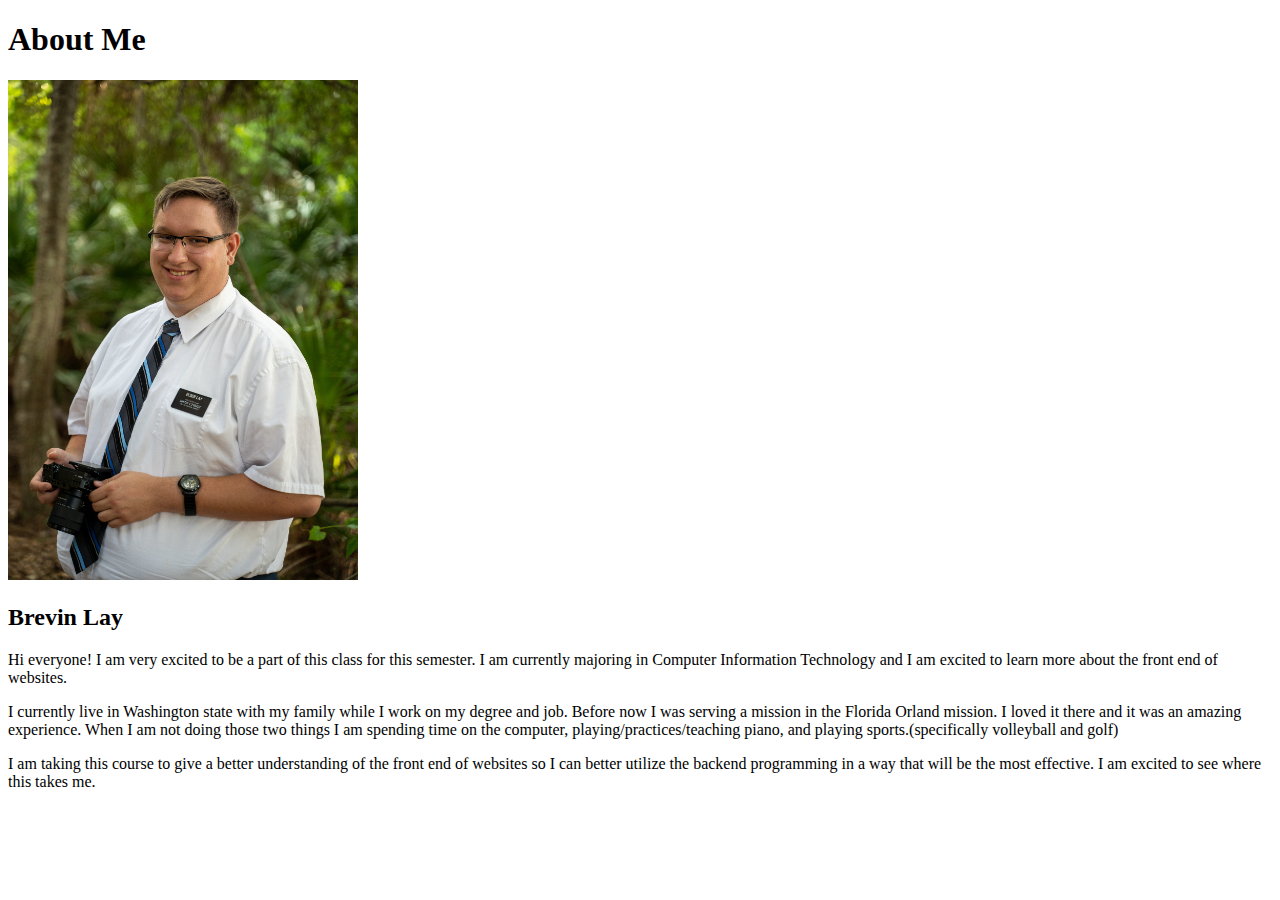
<file: aboutme/index.html>
<!DOCTYPE html>
<html lang="en">
<head>
    <meta charset="UTF-8">
    <meta http-equiv="X-UA-Compatible" content="IE=edge">
    <meta name="viewport" content="width=device-width, initial-scale=1.0">
    <title>All About Me</title>
</head>
<body>
    <h1>About Me</h1>
    <img alt="Image of me" src="images/brevin_lay.jpg"
        width="350
    "
        height="500"/>
    <h2>Brevin Lay</h2>
    <p>Hi everyone! I am very excited to be a part of this class for this semester. I am currently 
    majoring in Computer Information Technology and I am excited to learn more about the front end of websites.</p>
    <p>I currently live in Washington state with my family while I work on my degree and job.
    Before now I was serving a mission in the Florida Orland mission. I loved it there and it was an amazing 
    experience. When I am not doing those two things I am spending time on the computer, playing/practices/teaching 
    piano, and playing sports.(specifically volleyball and golf)</p>
    <p>I am taking this course to give a better understanding of the front end of websites so I can better utilize 
    the backend programming in a way that will be the most effective. I am excited to see where this takes me.</p>
</body>
</html>
</file>
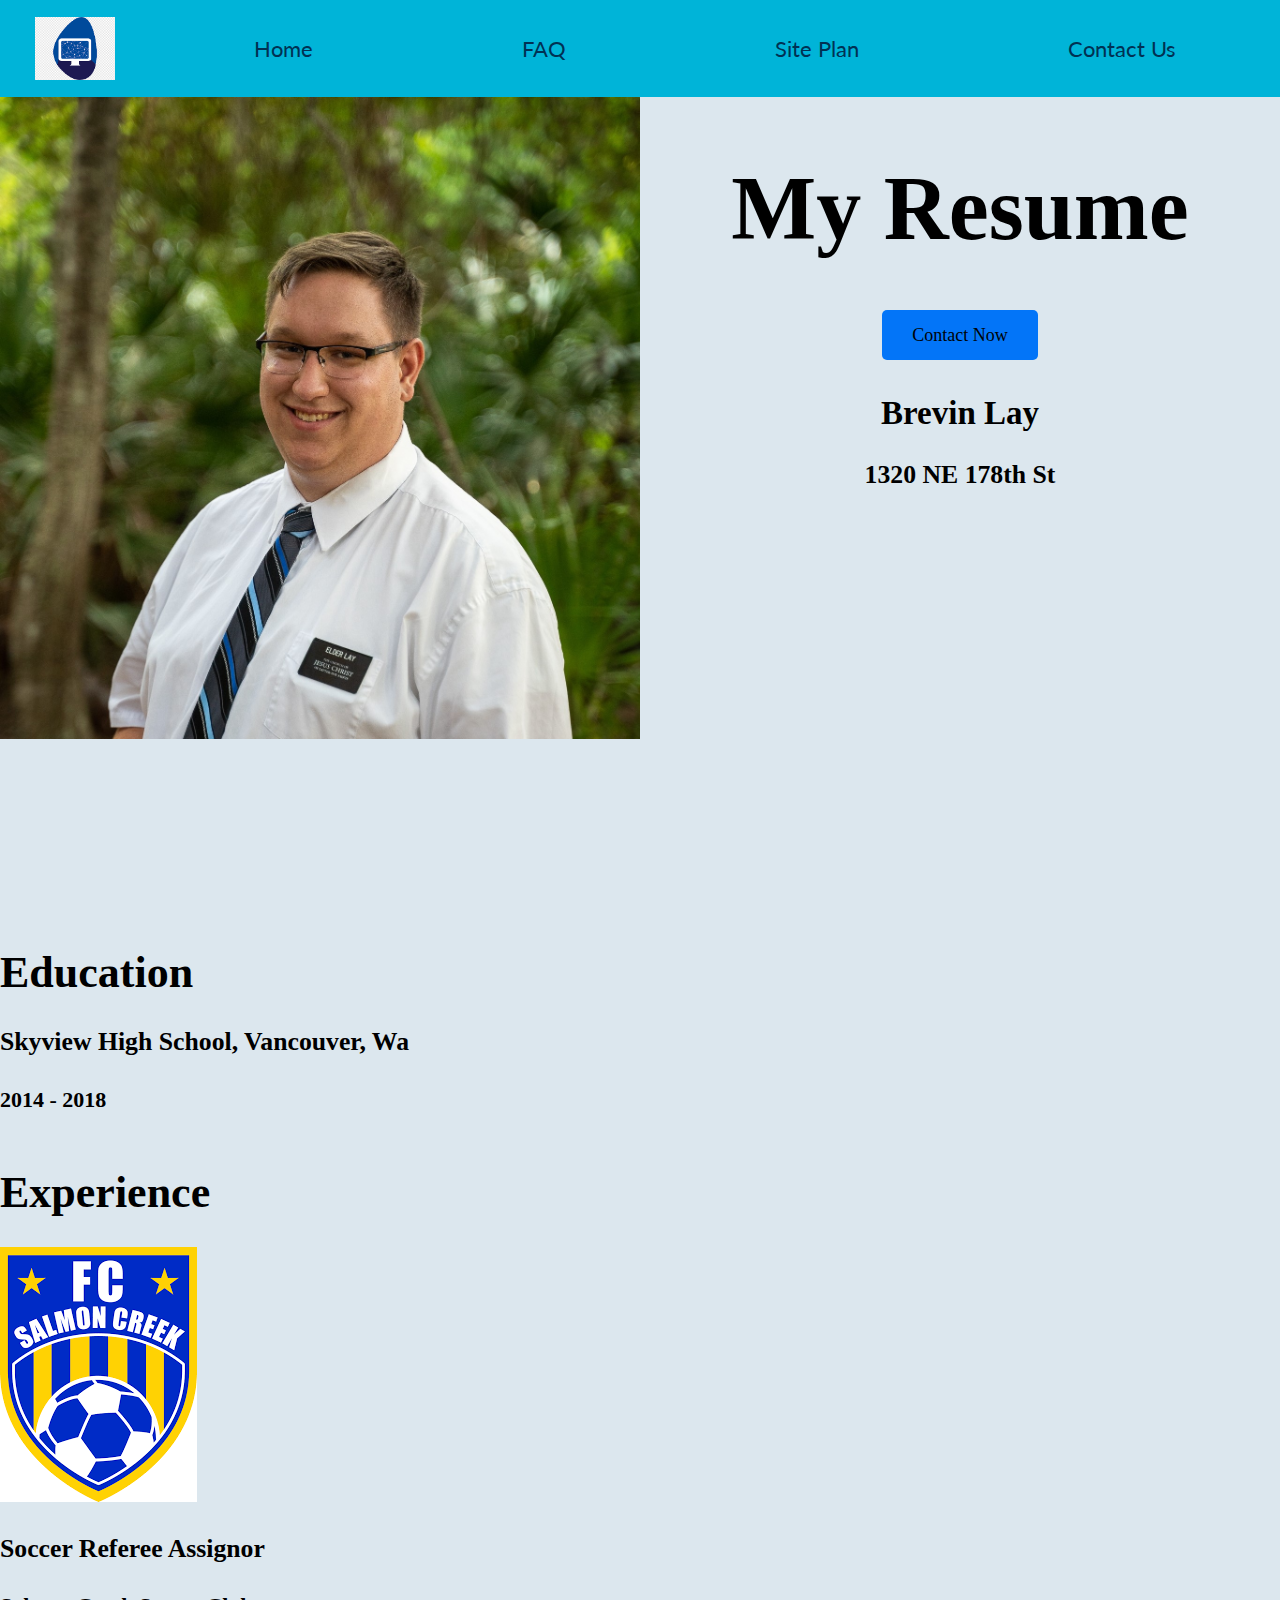
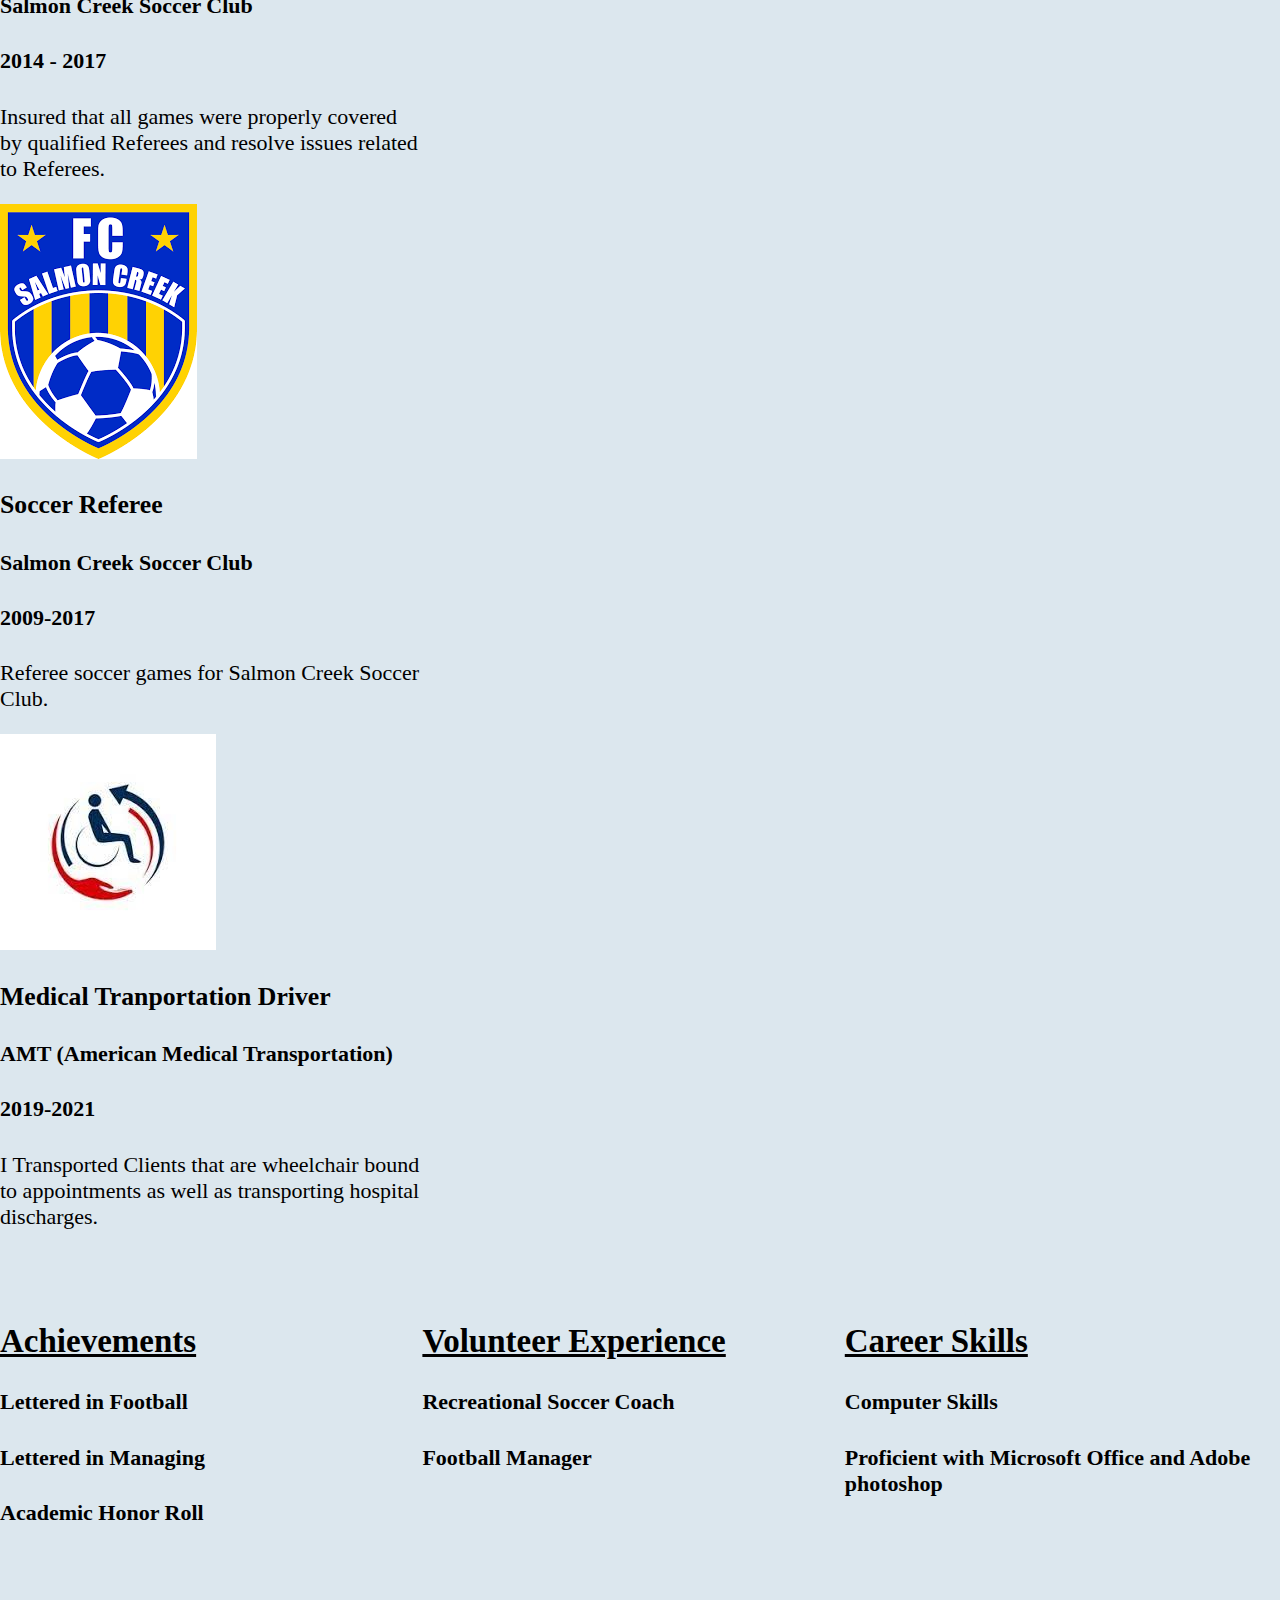
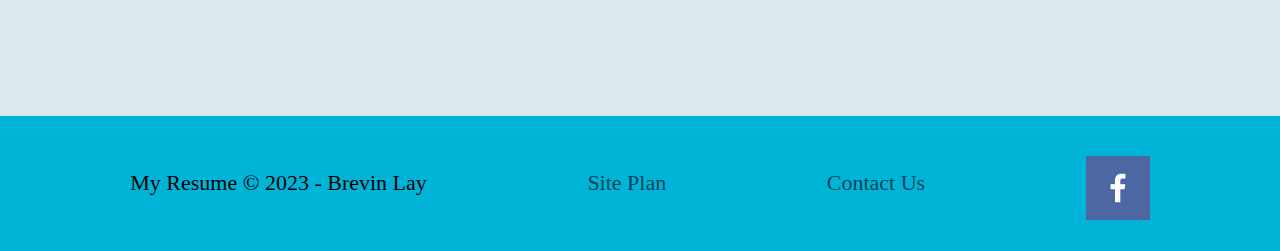
<file: resume/index.html>
<!DOCTYPE html>
<html lang="en">
<head>
    <meta charset="UTF-8">
    <meta http-equiv="X-UA-Compatible" content="IE=edge">
    <meta name="viewport" content="width=device-width, initial-scale=1.0">
    <title>Resume</title>
    <link rel="stylesheet" href="styles/style.css">
</head>
<body>
    <div id="content">
        <header>
            <a id="logo_link" href="index.html">   
                <img class="logo" src="images/logo.png" alt="logo">
            </a> 
            <nav>
                <a href="index.html" target="_blank">Home</a>
                <a href="faq.html" target="_blank">FAQ</a>
                <a href="site-plan.html" target="_blank">Site Plan</a>
                <a href="contact.html" target="_blank">Contact Us</a>
            </nav>   
        </header>
        <div id="hero">
            <div id="hero-box">
                <img id="hero-img" src="images/brevin-lay1.jpg" alt="People enjoying rafting">
            </div>
            <section id="hero-msg">
                <h1 class="home-title">My Resume</h1>
                <div class="button-box">
                    <a class="book" href="contact.html">Contact Now</a>
                </div>
            </section>
            <section class="info">
                <h2 class="name">Brevin Lay</h2>
                <h3 class="address">1320 NE 178th St</h3>
            </section>
        </div>
        <main class="home-grid">
            <section class="education">
                <h1 class="section">Education</h1>
                <h3 class="name">Skyview High School, Vancouver, Wa</h3>
                <h4>2014 - 2018</h4>
            </section>
            <div class="experience">
                <h1 class="section2">Experience</h1>
             <div class="job-logo1"> <img src="images/salmon_creek_soccer.png" alt="Salmon Creek Soccer Club"></div>    
                <section class="job1">
                    <h3>Soccer Referee Assignor</h3>
                    <h4>Salmon Creek Soccer Club</h4>
                    <h4>2014 - 2017</h4>
                    <p>Insured that all games were properly covered by  
                        qualified Referees and resolve issues related to Referees.</p> 
                </section>
            <div class="job-logo2"><img src="images/salmon_creek_soccer.png" alt="Salmon Creek Soccer Club"></div>
                <section id="job2">
                    <h3>Soccer Referee</h3>
                    <h4>Salmon Creek Soccer Club</h4>
                    <h4>2009-2017</h4>
                    <p>Referee soccer games for Salmon Creek Soccer Club.</p> 
                </section>
                <section id="job3">
                    <img class="job-logo" src="images/american-medical.jpg" alt="American Medical">
                    <h3>Medical Tranportation Driver</h3>
                    <h4>AMT (American Medical Transportation)</h4>
                    <h4>2019-2021</h4>
                    <p>I Transported Clients that are wheelchair bound to appointments 
                        as well as transporting hospital discharges.</p> 
                </section>
            </div>
            <div class="achievements">
                <h2>Achievements</h2>
                <h4>Lettered in Football</h4>
                <h4>Lettered in Managing</h4>
                <h4>Academic Honor Roll </h4>
            </div>
            <div class="volunteer">
                <h2>Volunteer Experience</h2>
                <h4>Recreational Soccer Coach</h4>
                <h4>Football Manager</h4>
            </div>
            <div class="career-skills">
                <h2>Career Skills</h2>
                <h4>Computer Skills</h4>
                <h4>Proficient with Microsoft Office and Adobe photoshop</h4>
            </div>
        </main>
        <footer>
            <p>My Resume &copy; 2023 - Brevin Lay</p>
            <p><a href="site-plan.html">Site Plan</a></p>
            <p><a href="contact.html">Contact Us</a></p>
            <div class="social">
                <a href="https://facebook.com">
                    <img src="images/facebook.png" alt="fb icon">
                </a>
            </div>
        </footer>
    </div>
</body>
</html>
</file>
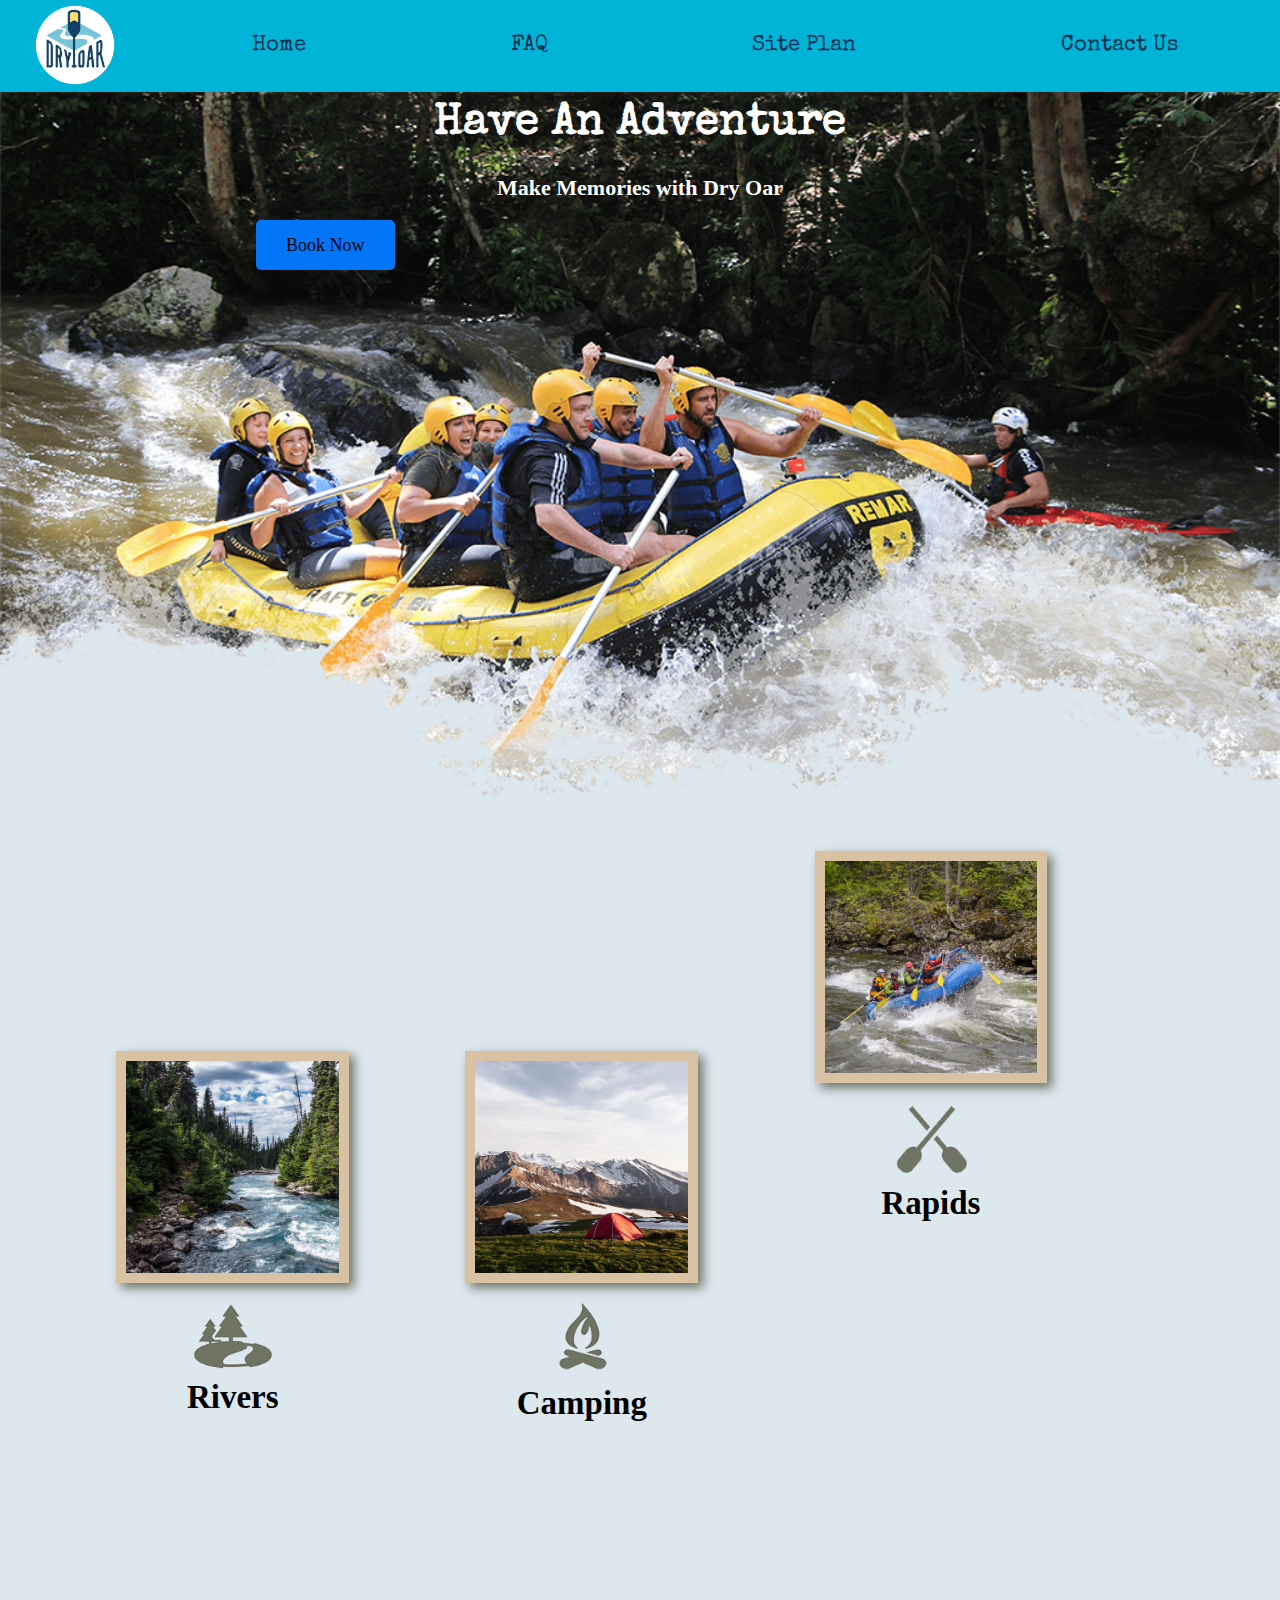
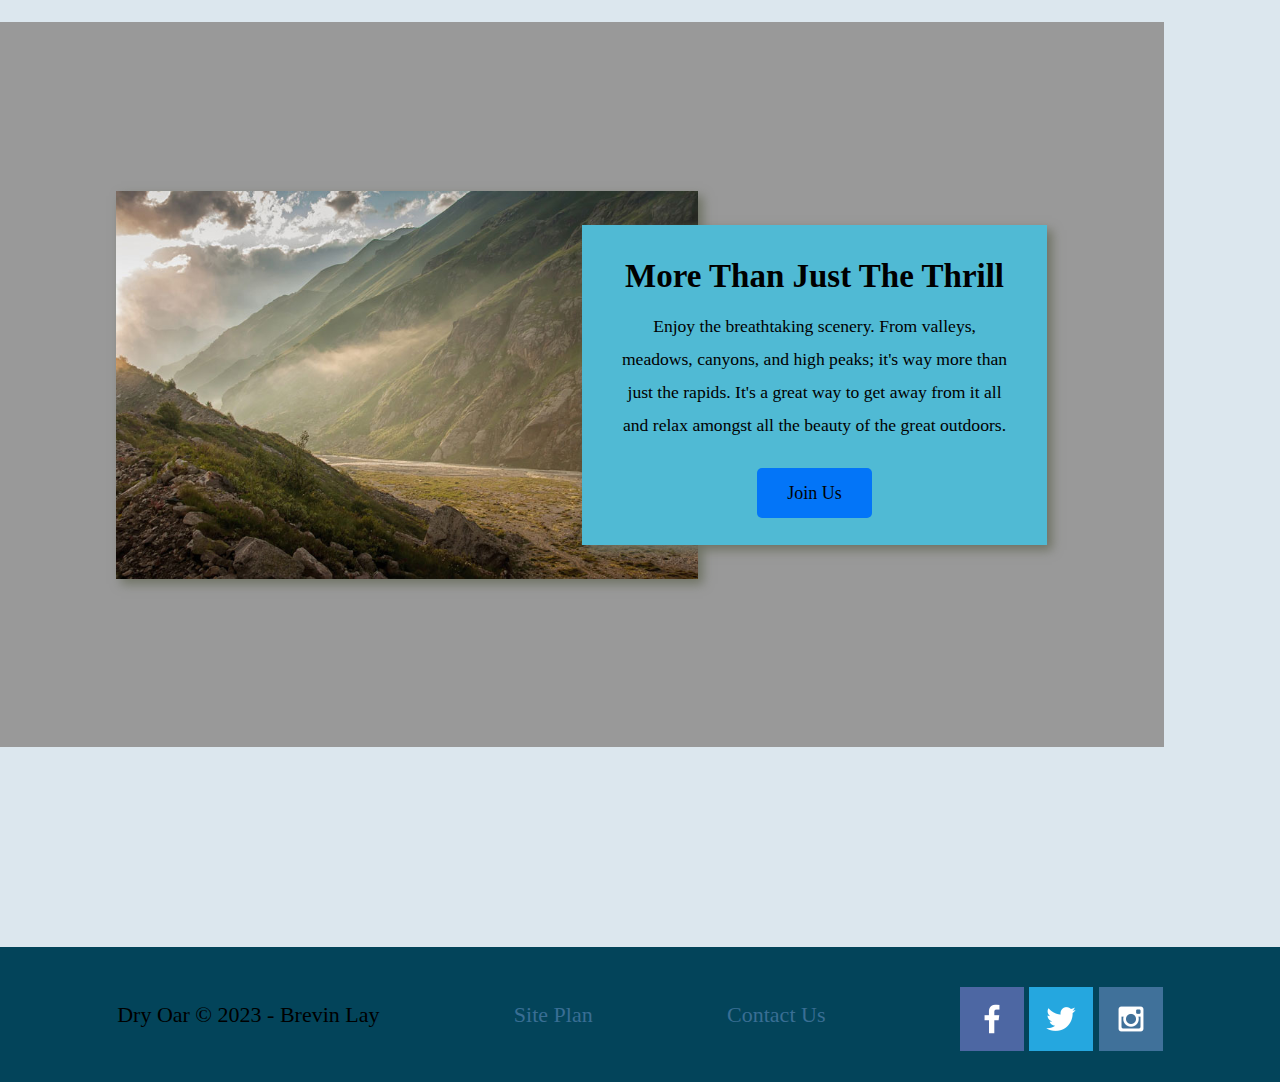
<file: wwr/index.html>
<!DOCTYPE html>
<html lang="en">
<head>
    <meta charset="UTF-8">
    <meta http-equiv="X-UA-Compatible" content="IE=edge">
    <meta name="viewport" content="width=device-width, initial-scale=1.0">
    <title>Whitewater Rafting Vacations | Dry Oar Boating | Home</title>
    <link rel="stylesheet" href="styles/style.css">
</head>
<body>
    <div id="content">
        <header>
            <a id="logo_link" href="index.html">   
                <img class="logo" src="images/logo.png" alt="Dry Oar Logo">
            </a> 
            <nav>
                <a href="index.html" target="_blank">Home</a>
                <a href="factx.html" target="_blank">FAQ</a>
                <a href="site-plan-rafting.html" target="_blank">Site Plan</a>
                <a href="contactus.html" target="_blank">Contact Us</a>
            </nav>   
        </header>
        <div id="hero">
            <div id="hero-box">
                <img id="hero-img" src="images/hero.png" alt="People enjoying rafting">
            </div>
            <section id="hero-msg">
                <h1 class="home-title">Have An Adventure</h1>
                <h4>Make Memories with Dry Oar </h4>
                <div class="'button-box">
                    <a class="book" href="contactus.html">Book Now</a>
                </div>
            </section>
        </div>
        <main class="home-grid">
            <section class="rivers-card">
                <img class="card-img" src="images/rivers.jpg" alt="river in forest">
                <img class="icon" src="images/river_icon.png" alt="river icon">
                <h2>Rivers</h2>
            </section>
            <section class="camping-card">
                <img class="card-img" src="images/camping.jpg" alt="tent in mountains">
                <img class="icon" src="images/fire_icon.png" alt="fire icon">
                <h2>Camping</h2>
            </section>
            <section class="rapids-card">
                <img class="card-img" src="images/rapids.jpg" alt="rafting boat">
                <img class="icon" src="images/oars.png" alt="oars icon">
                <h2>Rapids</h2>
            </section>
            <div id="background"></div> 
            <img class="mountains" src="images/mountains.jpg" alt="Misty mountains">   
            <section class="msg">
                <h2>More Than Just The Thrill</h2>
                <p>Enjoy the breathtaking scenery. From valleys, meadows, canyons, and high peaks; it's way more than just the rapids. It's a great way to get away from it all and relax amongst all the beauty of the great outdoors. </p>
                <a class='join' href="rivers.html">Join Us</a>
            </section>
        </main>
        <footer>
            <p>Dry Oar &copy; 2023 - Brevin Lay</p>
            <p><a href="site-plan-rafting.html">Site Plan</a></p>
            <p><a href="contactus.html">Contact Us</a></p>
            <div class="social">
                <a href="https://facebook.com">
                    <img src="images/facebook.png" alt="fb icon">
                </a>
                <a href="https://twitter.com">
                    <img src="images/twitter.png" alt="twitter icon">
                </a>
                <a href="https://instagram.com">
                    <img src="images/instagram.png" alt="instagram icon">
                </a>
            </div>
        </footer>
    </div>
</body>
</html>
</file>
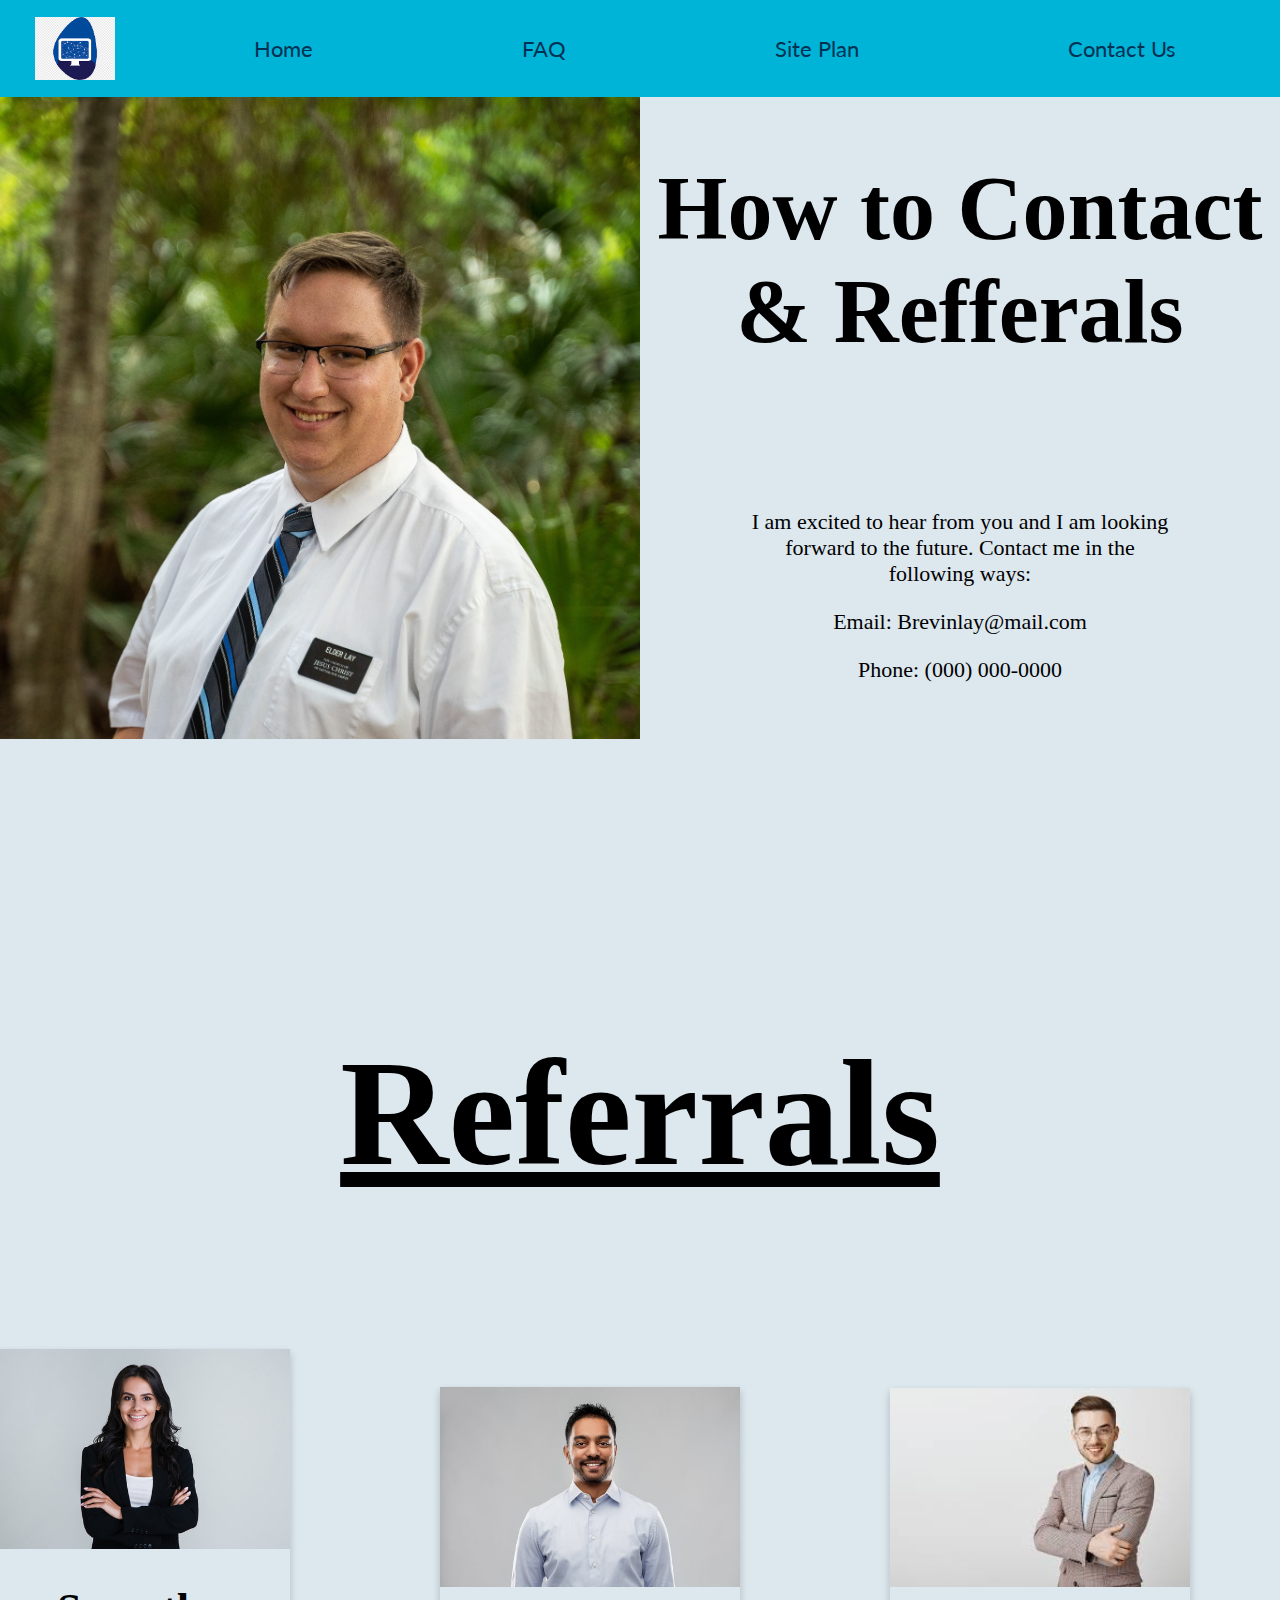
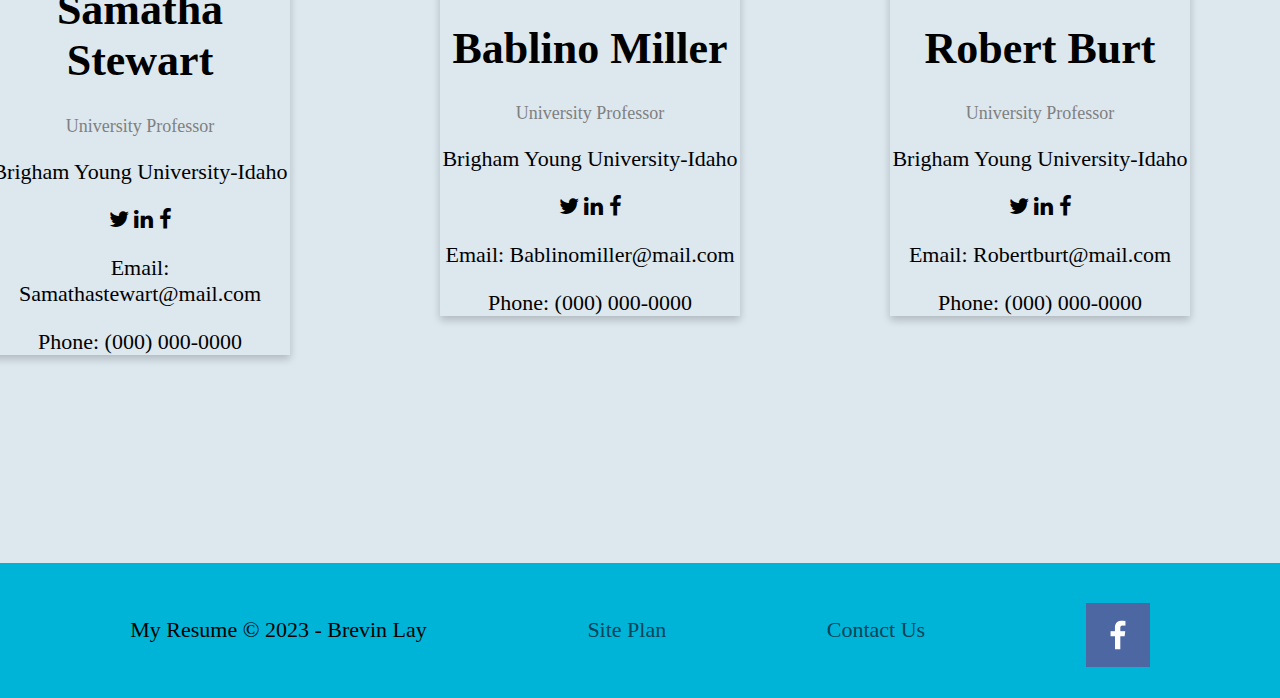
<file: resume/contact.html>
<!DOCTYPE html>
<html lang="en">
<head>
    <meta charset="UTF-8">
    <meta http-equiv="X-UA-Compatible" content="IE=edge">
    <meta name="viewport" content="width=device-width, initial-scale=1.0">
    <title>Resume-contactus</title>
    <link rel="stylesheet" href="styles/style.css">
    <link rel="stylesheet" href="https://cdnjs.cloudflare.com/ajax/libs/font-awesome/4.7.0/css/font-awesome.min.css">
</head>
<body>
    <div id="content">
        <header>
            <a id="logo_link" href="index.html">   
                <img class="logo" src="images/logo.png" alt="logo">
            </a> 
            <nav>
                <a href="index.html" target="_blank">Home</a>
                <a href="faq.html" target="_blank">FAQ</a>
                <a href="site-plan.html" target="_blank">Site Plan</a>
                <a href="contact.html" target="_blank">Contact Us</a>
            </nav>   
        </header>
        <div id="hero">
            <div id="hero-box">
                <img id="hero-img" src="images/brevin-lay1.jpg" alt="Brevin Lay">
            </div>
            <section id="hero-msg">
                <h1 class="home-title">How to Contact & Refferals</h1>
            </section>
            <section class="msg">
                <p>
                    I am excited to hear from you and I am looking forward to the future.
                    Contact me in the following ways:
                </p>
                <p>Email: Brevinlay@mail.com</p>
                <p>Phone: (000) 000-0000</p>
              
            </section>
        </div>
        <main class="contact-grid">
             
            <section class="referral-title">
                <h2>Referrals</h2>
            </section>
         
            <div class="referral1">
                <div class="card">
                    <img src="images/referral1.jpg" alt="John" style="width:100%">
                    <h1>Samatha Stewart</h1>
                    <p class="title">University Professor</p>
                    <p>Brigham Young University-Idaho</p>
                    <a href="https://twitter.com/i/flow/login?redirect_after_login=%2F"><i class="fa fa-twitter"></i></a>
                    <a href="https://www.linkedin.com/"><i class="fa fa-linkedin"></i></a>
                    <a href="https://www.facebook.com/"><i class="fa fa-facebook"></i></a>
                    <p>Email: Samathastewart@mail.com</p>
                    <p>Phone: (000) 000-0000</p>
                </div>
            </div>
            <div class="referral2">
                <div class="card">
                    <img src="images/referral2.jpg" alt="John" style="width:100%">
                    <h1>Bablino Miller</h1>
                    <p class="title">University Professor</p>
                    <p>Brigham Young University-Idaho</p>
                    <a href="https://twitter.com/i/flow/login?redirect_after_login=%2F"><i class="fa fa-twitter"></i></a>
                    <a href="https://www.linkedin.com/"><i class="fa fa-linkedin"></i></a>
                    <a href="https://www.facebook.com/"><i class="fa fa-facebook"></i></a>
                    <p>Email: Bablinomiller@mail.com</p>
                    <p>Phone: (000) 000-0000</p>
                </div>
            </div>
            <div class="referral3">
                <div class="card">
                    <img src="images/referral3.jpg" alt="John" style="width:100%">
                    <h1>Robert Burt</h1>
                    <p class="title">University Professor</p>
                    <p>Brigham Young University-Idaho</p>
                    <a href="https://twitter.com/i/flow/login?redirect_after_login=%2F"><i class="fa fa-twitter"></i></a>
                    <a href="https://www.linkedin.com/"><i class="fa fa-linkedin"></i></a>
                    <a href="https://www.facebook.com/"><i class="fa fa-facebook"></i></a>
                    <p>Email: Robertburt@mail.com</p>
                    <p>Phone: (000) 000-0000</p>
                </div>
            </div>
        </main>
        <footer>
            <p>My Resume &copy; 2023 - Brevin Lay</p>
            <p><a href="site-plan.html">Site Plan</a></p>
            <p><a href="contact.html">Contact Us</a></p>
            <div class="social">
                <a href="https://facebook.com">
                    <img src="images/facebook.png" alt="fb icon">
                </a>
            </div>
        </footer>
    </div>
</body>
</html>
</file>
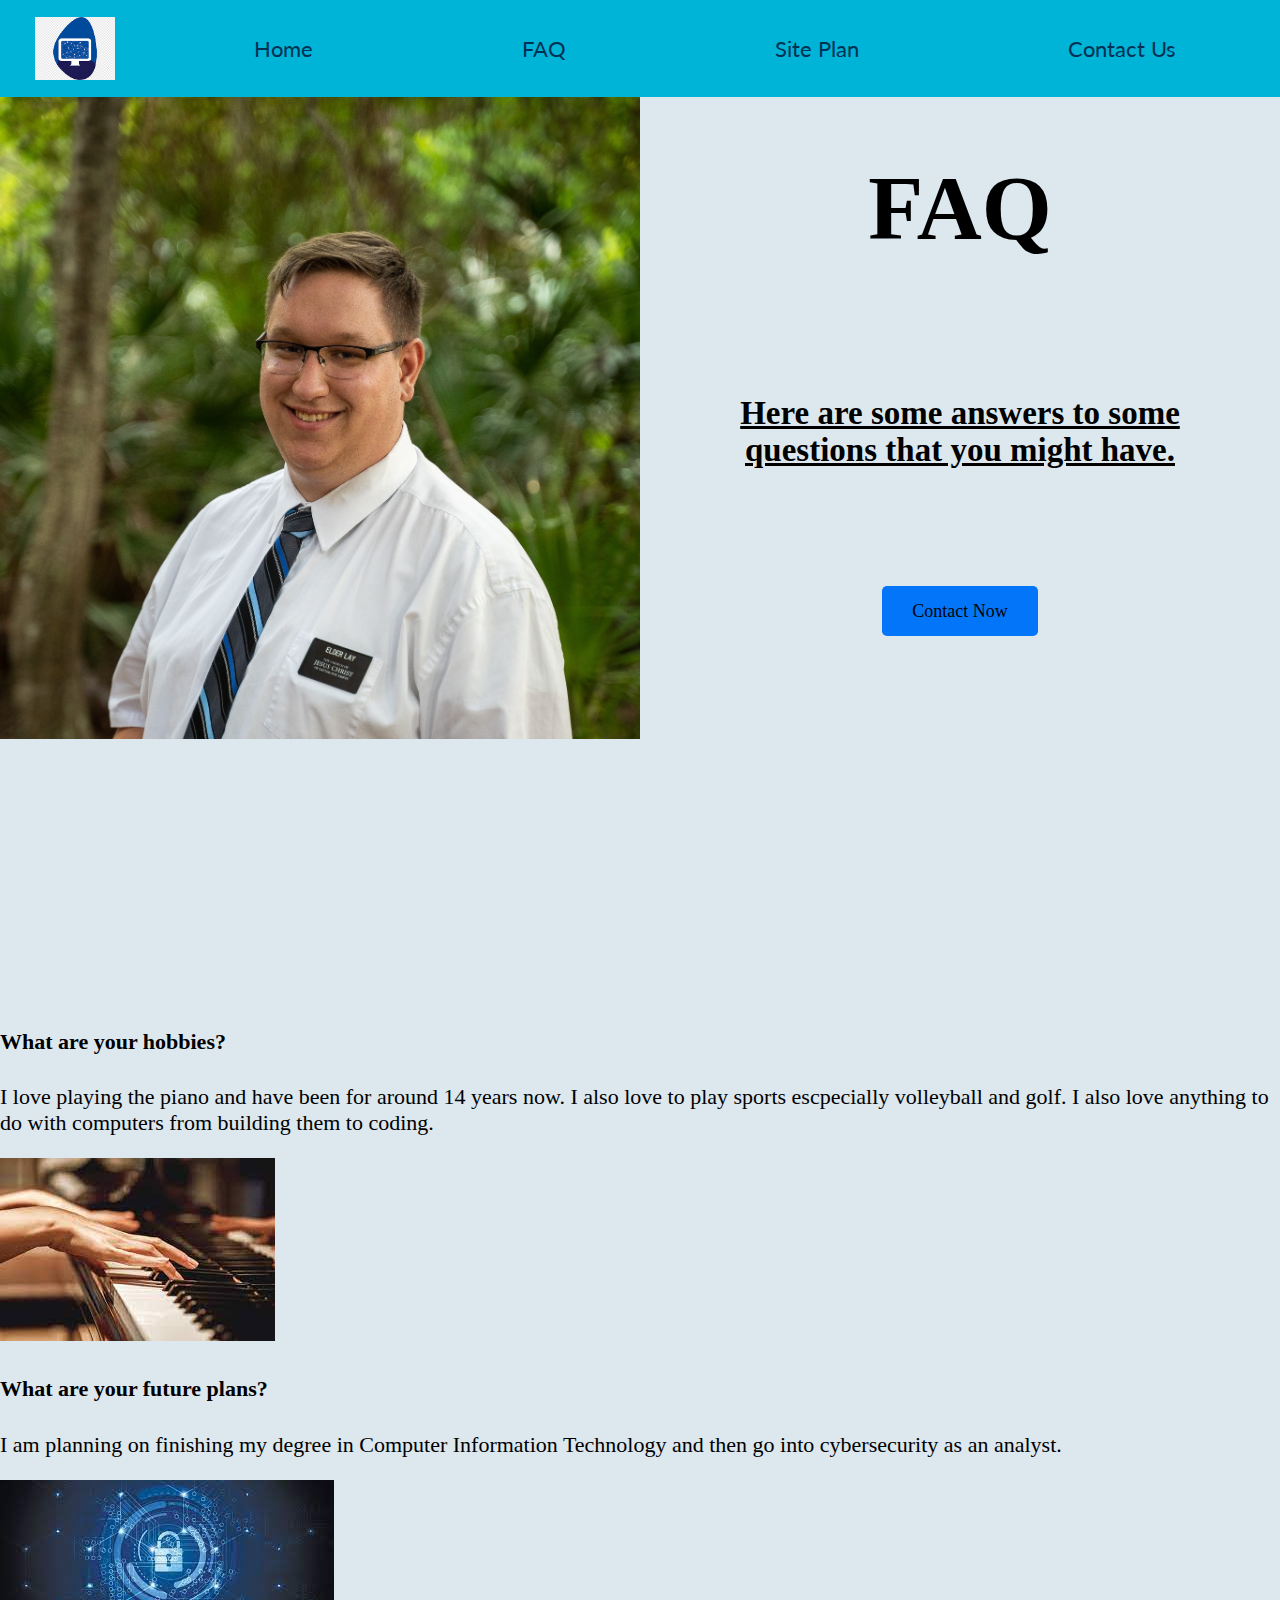
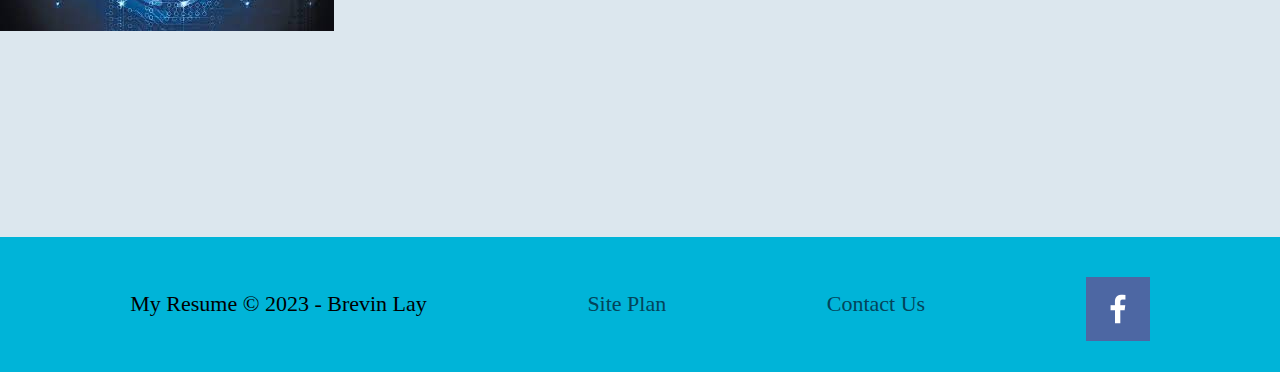
<file: resume/faq.html>
<!DOCTYPE html>
<html lang="en">
<head>
    <meta charset="UTF-8">
    <meta http-equiv="X-UA-Compatible" content="IE=edge">
    <meta name="viewport" content="width=device-width, initial-scale=1.0">
    <title>Resume-faq</title>
    <link rel="stylesheet" href="styles/style.css">
</head>
<body>
    <div id="content">
        <header>
            <a id="logo_link" href="index.html">   
                <img class="logo" src="images/logo.png" alt="logo">
            </a> 
            <nav>
                <a href="index.html" target="_blank">Home</a>
                <a href="faq.html" target="_blank">FAQ</a>
                <a href="site-plan.html" target="_blank">Site Plan</a>
                <a href="contact.html" target="_blank">Contact Us</a>
            </nav>   
        </header>
        <div id="hero">
            <div id="hero-box">
                <img id="hero-img" src="images/brevin-lay1.jpg" alt="Brevin Lay">
            </div>
            <section id="hero-msg">
                <h1 class="home-title">FAQ</h1>
            </section>
            <div class="description">
                <h2>Here are some answers to some questions that you might have.</h2>  
            <div class="button-box1">
                <a class="book" href="contactus.html">Contact Now</a>
            </div>
            </div>
            
        </div>
        <main class="home-grid1">            
            <section id="faq1">
                <div class="question1">
                    <h4>What are your hobbies?</h4>
                </div>
                <div class="answer">
                    <p>I love playing the piano and have been for around 14 years now. 
                        I also love to play sports escpecially volleyball and golf.
                        I also love anything to do with computers from building them to coding.</p>
                </div>
                <div class="kids">
                
                </div>
            <img class="card-img2" src="images/piano.jpg" alt="piano">
            </section>
            <section id="faq2">
                <div class="question">
                    <h4>What are your future plans?</h4>
                </div>
                <div class="answer">
                    <p>I am planning on finishing my degree in Computer Information Technology
                        and then go into cybersecurity as an analyst.</p>
                </div>
                <div class="safety">
                
                </div>
            <img class="card-img2" src="images/cybersecurity.jpg" alt="cybersecurity">
            </section>
        </main>
        <footer>
            <p>My Resume &copy; 2023 - Brevin Lay</p>
            <p><a href="site-plan.html">Site Plan</a></p>
            <p><a href="contact.html">Contact Us</a></p>
            <div class="social">
                <a href="https://facebook.com">
                    <img src="images/facebook.png" alt="fb icon">
                </a>
            </div>
        </footer>
    </div>
</body>
</html>
</file>
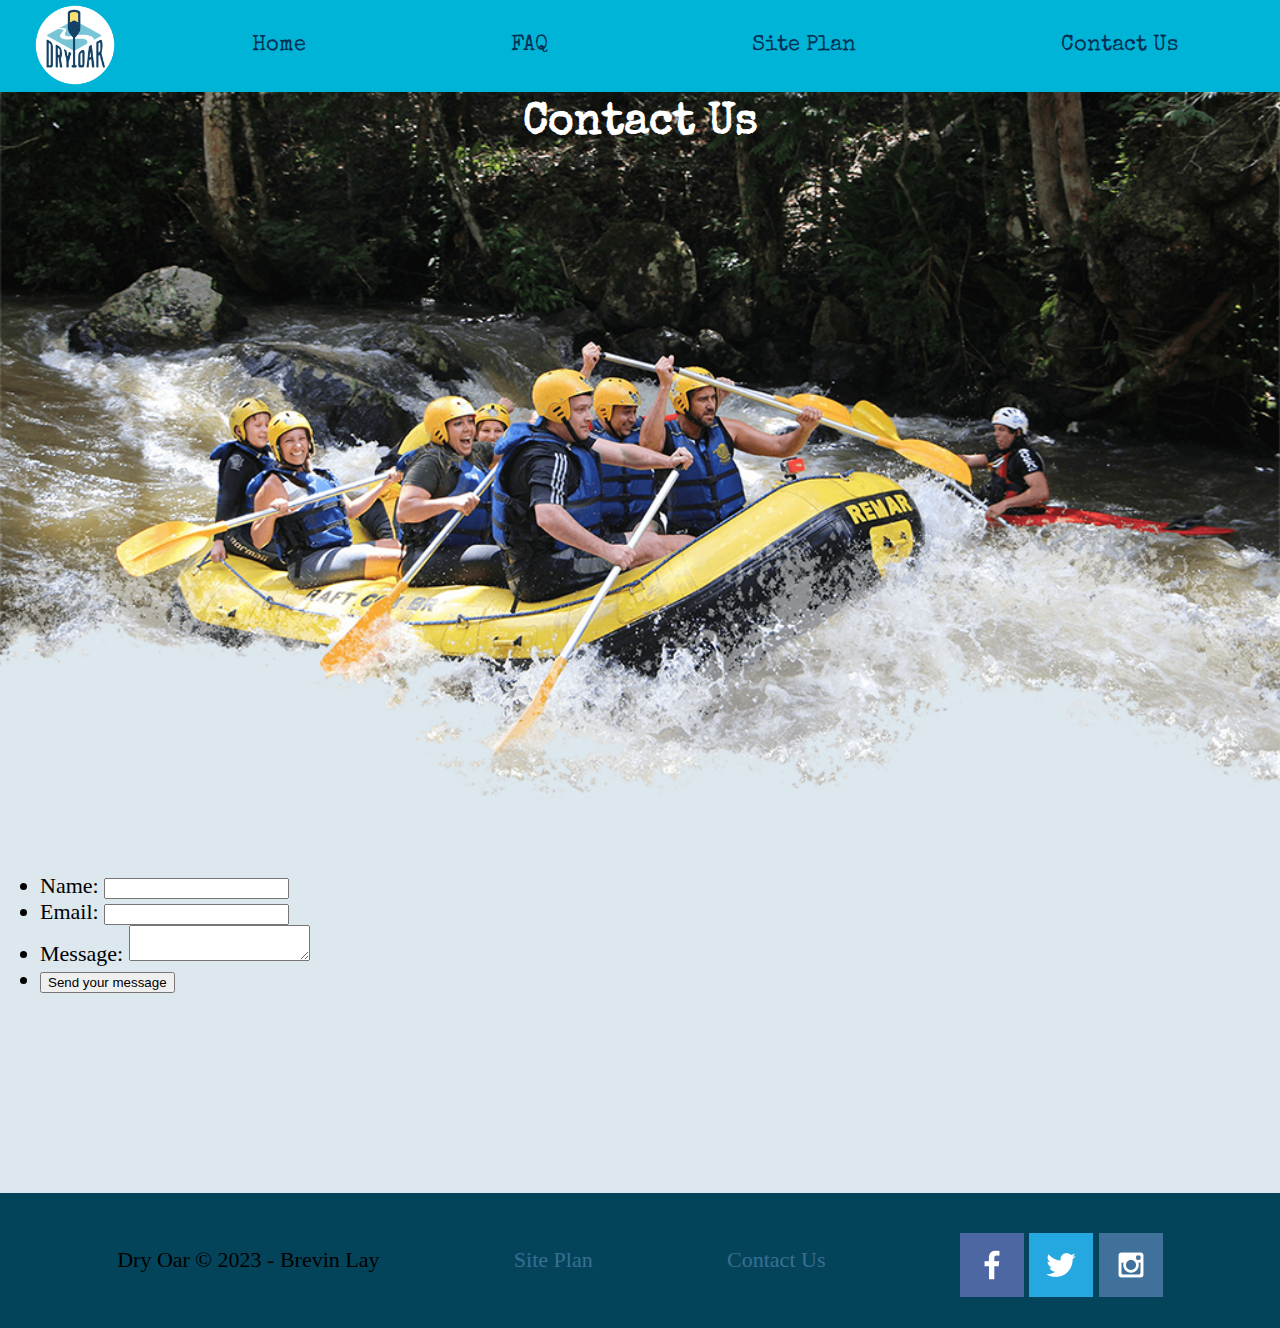
<file: wwr/contactus.html>
<!DOCTYPE html>
<html lang="en">
<head>
    <meta charset="UTF-8">
    <meta http-equiv="X-UA-Compatible" content="IE=edge">
    <meta name="viewport" content="width=device-width, initial-scale=1.0">
    <title>Whitewater Rafting Vacations | Dry Oar Boating | Facts and Questions</title>
    <link rel="stylesheet" href="styles/style.css">
</head>
<body>
    <div id = "content2">
        <header>
            <a id="logo_link" href="index.html">   
                <img class="logo" src="images/logo.png" alt="Dry Oar Logo">
            </a> 
            <nav>
                <a href="index.html" target="_blank">Home</a>
                <a href="factx.html" target="_blank">FAQ</a>
                <a href="site-plan-rafting.html" target="_blank">Site Plan</a>
                <a href="contactus.html" target="_blank">Contact Us</a>
            </nav>   
        </header>
        <div id="hero">
            <div id="hero-box">
                <img id="hero-img" src="images/hero.png" alt="People enjoying rafting">
            </div>
            <section id="hero-msg">
                <h1 class="home-title">Contact Us</h1>
                <h4> </h4>
            </section>
        </div>
        <main>
            <div id="feedback"></div>
            <form action="contacts.txt" method="post">
                <ul>
                    <li>
                      <label for="name">Name:</label>
                      <input type="text" id="name" name="user_name" />
                    </li>
                    <li>
                      <label for="mail">Email:</label>
                      <input type="email" id="mail" name="user_email" />
                    </li>
                    <li>
                      <label for="msg">Message:</label>
                      <textarea id="msg" name="user_message"></textarea>
                    </li>
                    <li class="button">
                        <button type="submit">Send your message</button>
                    </li>
                </ul>
            </form>
        </main>
        <footer>
            <p>Dry Oar &copy; 2023 - Brevin Lay</p>
            <p><a href="site-plan-rafting.html">Site Plan</a></p>
            <p><a href="contactus.html">Contact Us</a></p>
            <div class="social">
                <a href="https://facebook.com">
                    <img src="images/facebook.png" alt="fb icon">
                </a>
                <a href="https://twitter.com">
                    <img src="images/twitter.png" alt="twitter icon">
                </a>
                <a href="https://instagram.com">
                    <img src="images/instagram.png" alt="instagram icon">
                </a>
            </div>
        </footer>     
    </div>
    <script>
        // get the feedback div element so we can do something with it.
        const feedbackElement = document.getElementById('feedback');
        // get the form so we can read what was entered in it.
        const formElement = document.forms[0];
        // add a 'listener' to wait for a submission of our form. When that happens run the code below.
        formElement.addEventListener('submit', function(e) {
            // stop the form from doing the default action.
            e.preventDefault();
            // set the contents of our feedback element to a message letting the user know the form was submitted successfully. Notice that we pull the name that was entered in the form to personalize the message!
            feedbackElement.innerHTML = 'Hello '+ formElement.user_name.value +'! Thank you for your message. We will get back with you as soon as possible!';
            // make the feedback element visible.
            feedbackElement.style.display = "block";
            // add a class to move everything down so our message doesn't cover it.
            document.body.classList.toggle('moveDown');
        });
    </script>
</body>
</html>
</file>
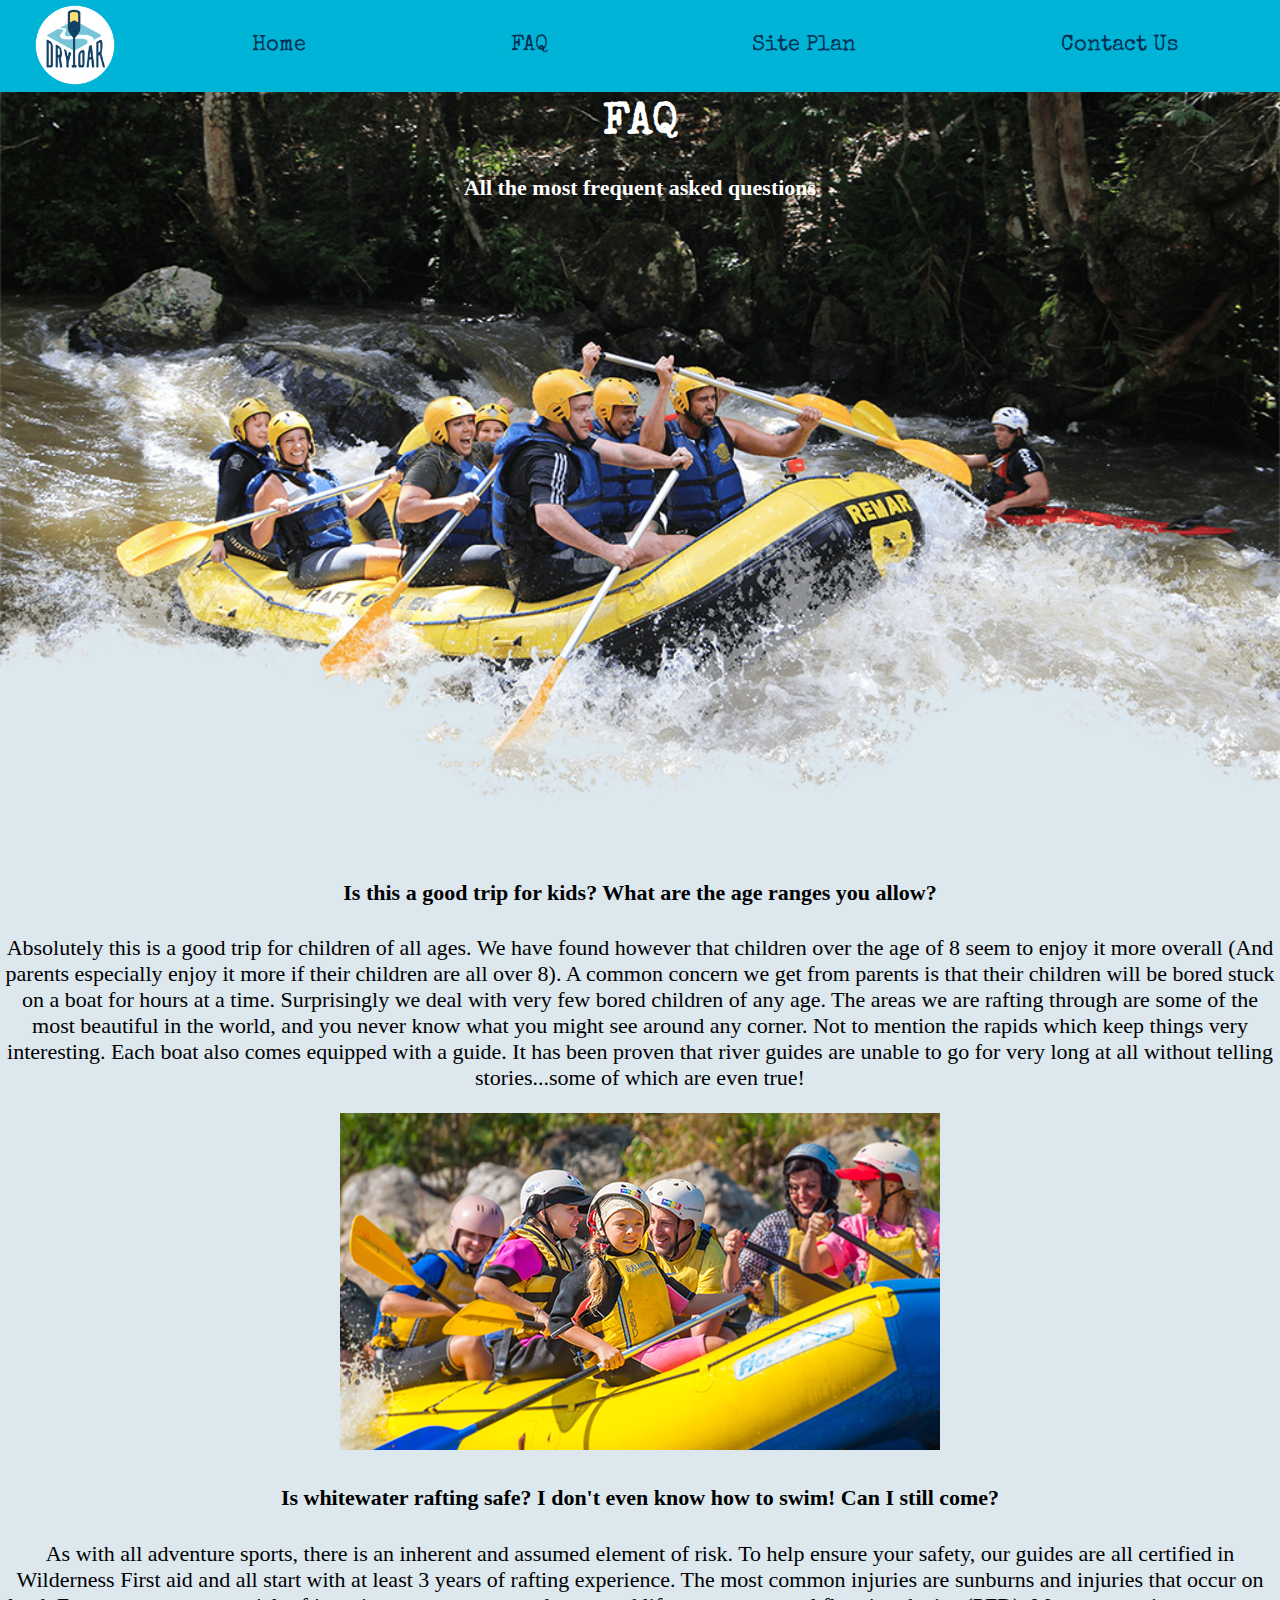
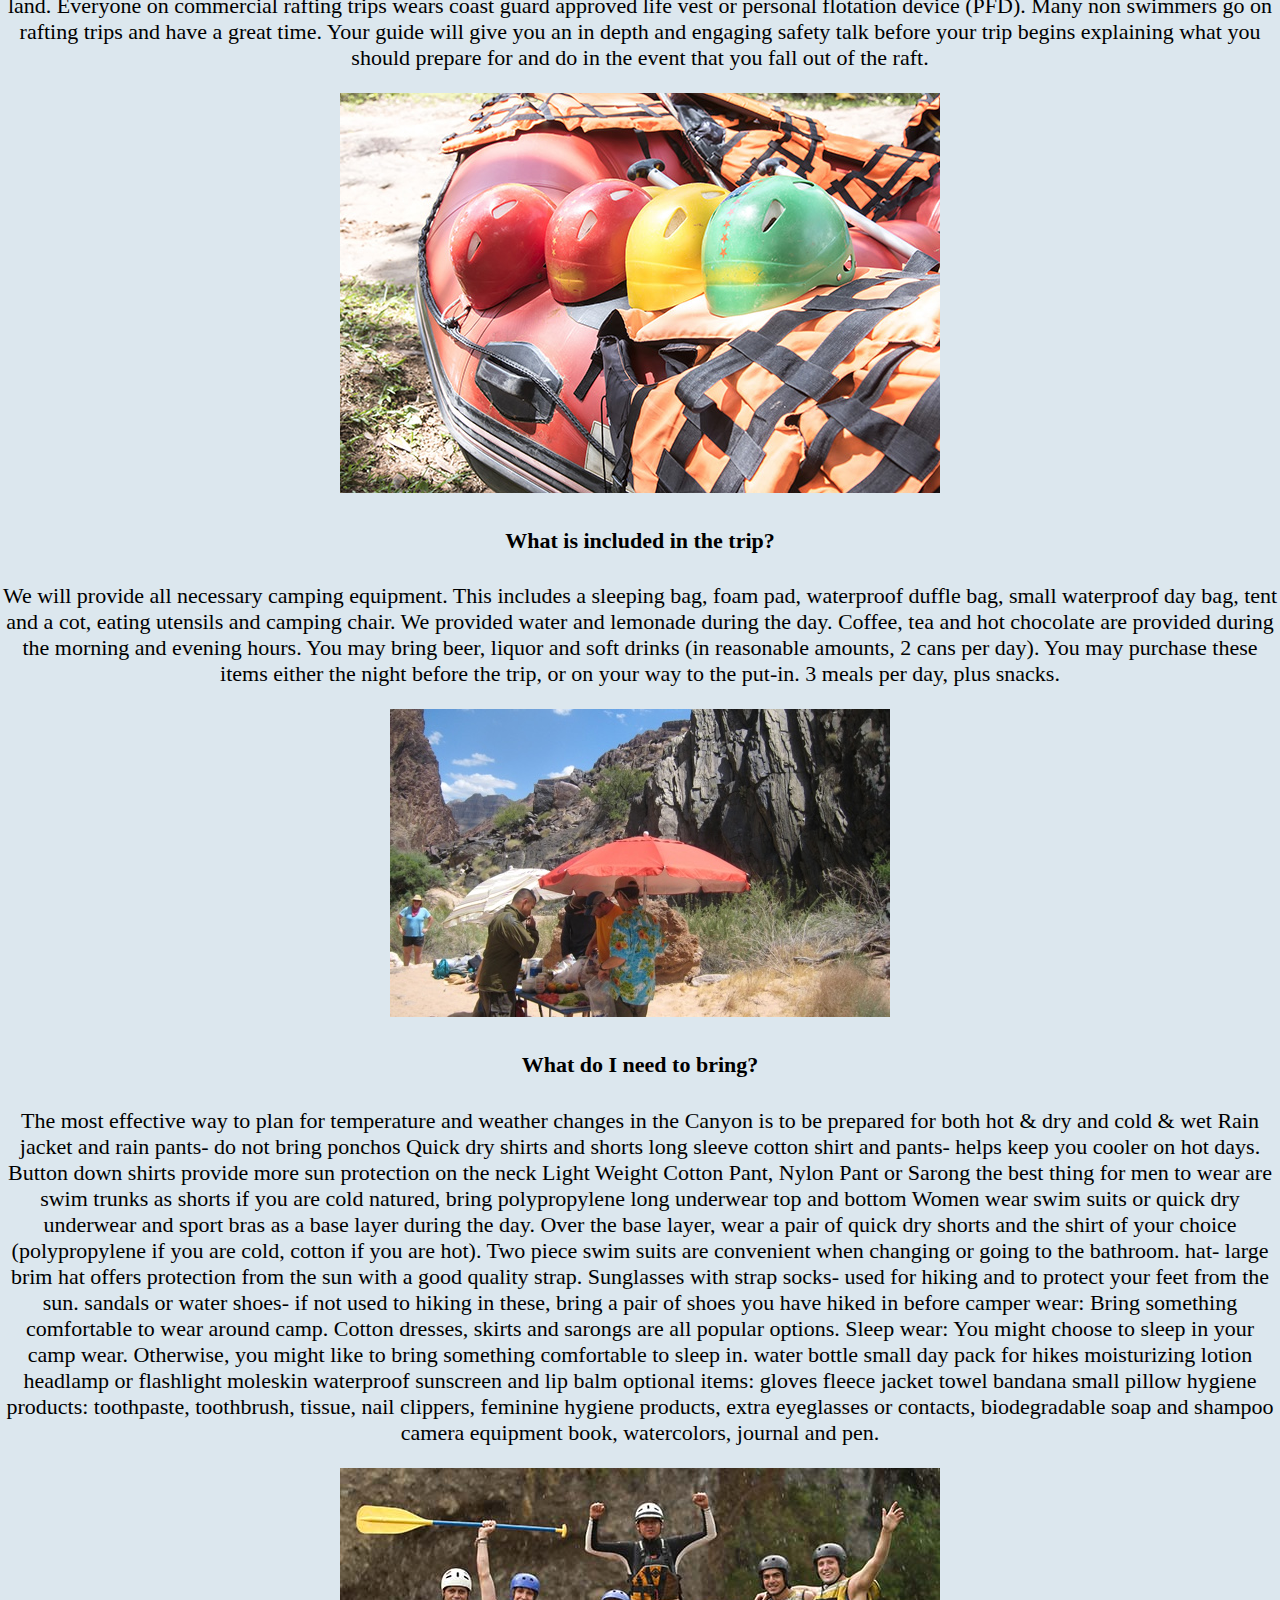
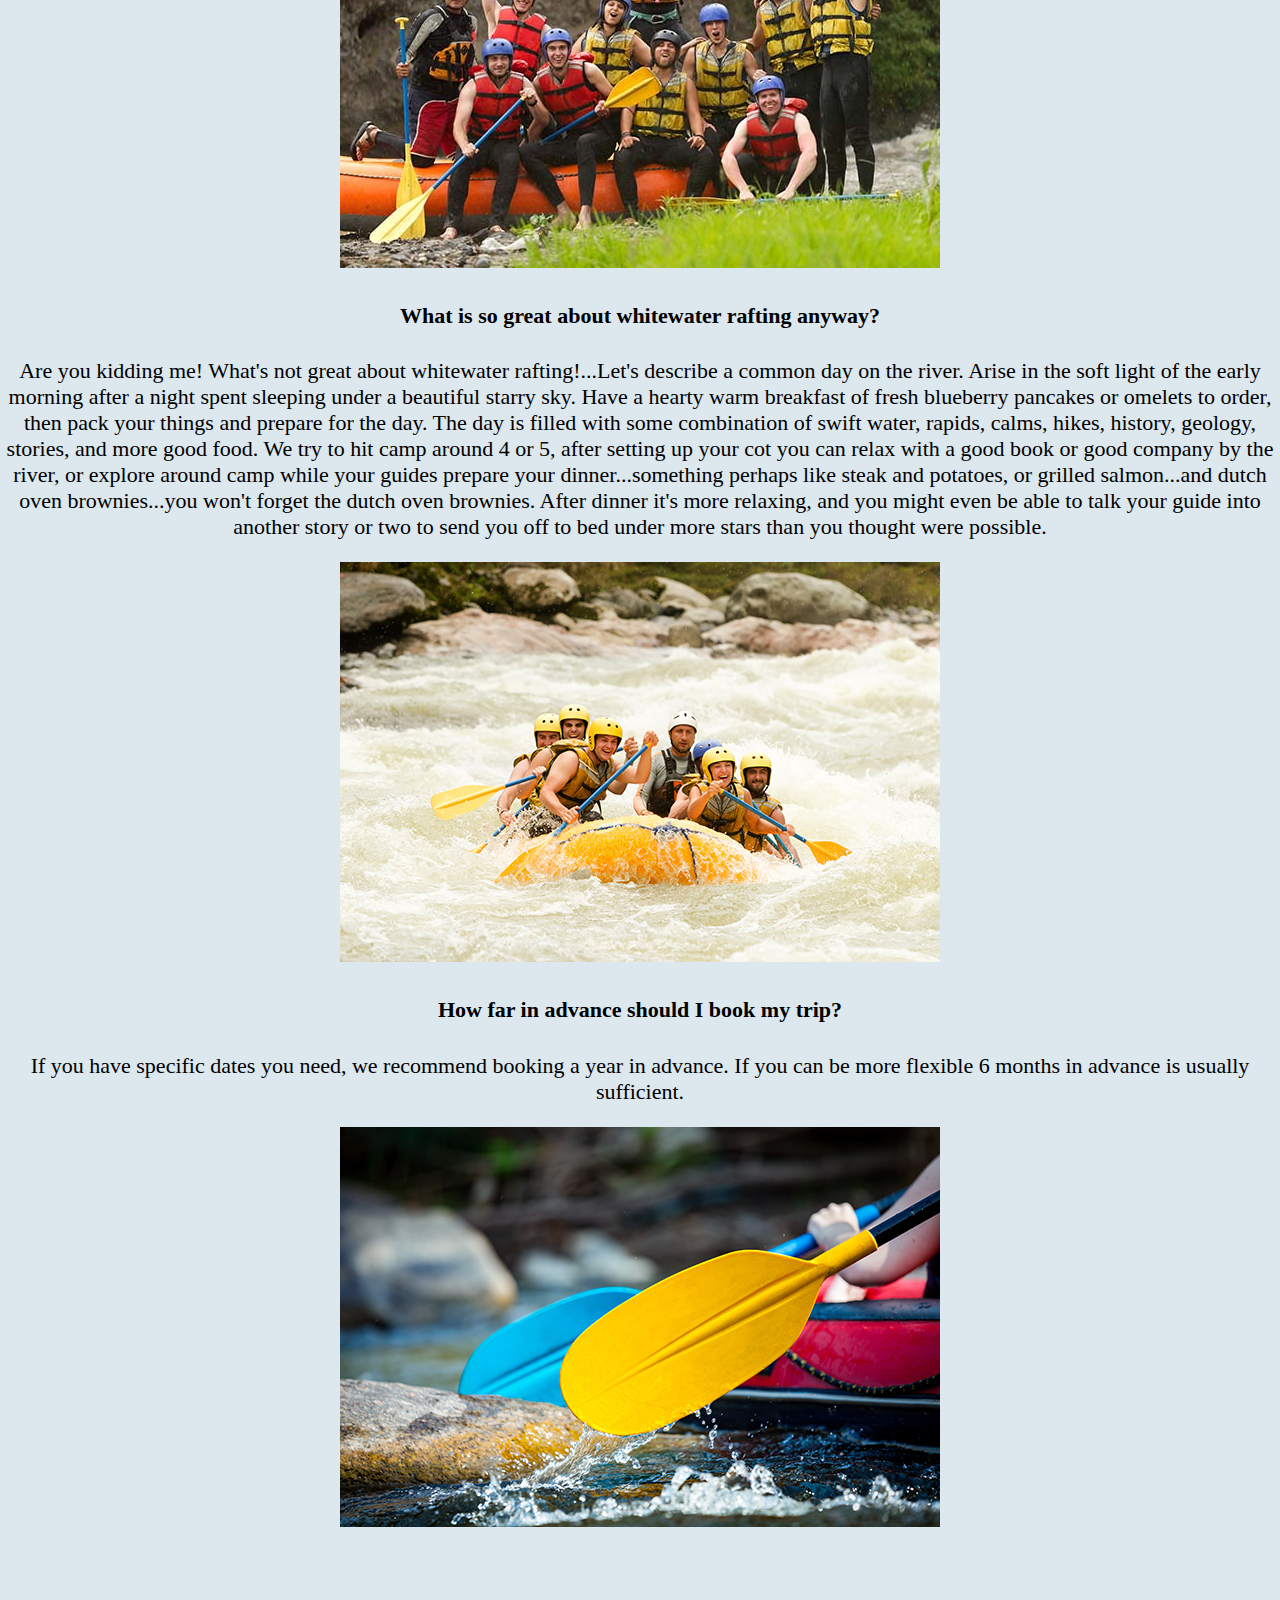
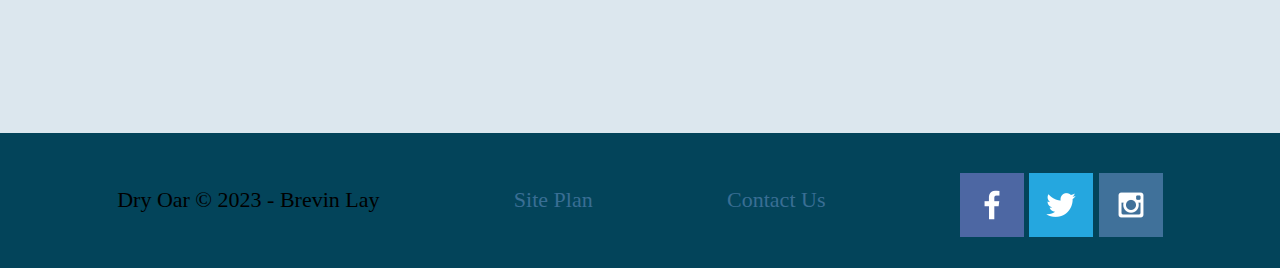
<file: wwr/factx.html>
<!DOCTYPE html>
<html lang="en">
<head>
    <meta charset="UTF-8">
    <meta http-equiv="X-UA-Compatible" content="IE=edge">
    <meta name="viewport" content="width=device-width, initial-scale=1.0">
    <title>Whitewater Rafting Vacations | Dry Oar Boating | Facts and Questions</title>
    <link rel="stylesheet" href="styles/style.css">
</head>
<body>
    <div id = "content2">
        <header>
            <a id="logo_link" href="index.html">   
                <img class="logo" src="images/logo.png" alt="Dry Oar Logo">
            </a> 
            <nav>
                <a href="index.html" target="_blank">Home</a>
                <a href="factx.html" target="_blank">FAQ</a>
                <a href="site-plan-rafting.html" target="_blank">Site Plan</a>
                <a href="contactus.html" target="_blank">Contact Us</a>
            </nav>   
        </header>
        <div id="hero">
            <div id="hero-box">
                <img id="hero-img" src="images/hero.png" alt="People enjoying rafting">
            </div>
            <section id="hero-msg">
                <h1 class="home-title">FAQ</h1>
                <h4>All the most frequent asked questions </h4>
            </section>
        </div>
        <main class = "page2-grid">
            <section class="faq1">
                <div id="question">
                    <h4>Is this a good trip for kids? What are the age ranges you allow?</h4>
                </div>
                <div id="answer">
                    <p>Absolutely this is a good trip for children of all ages. We have 
                        found however that children over the age of 8 seem to enjoy it 
                        more overall (And parents especially enjoy it more if their 
                        children are all over 8). A common concern we get from parents 
                        is that their children will be bored stuck on a boat for hours 
                        at a time. Surprisingly we deal with very few bored children of 
                        any age. The areas we are rafting through are some of the most 
                        beautiful in the world, and you never know what you might see 
                        around any corner. Not to mention the rapids which keep things 
                        very interesting. Each boat also comes equipped with a guide. 
                        It has been proven that river guides are unable to go for very 
                        long at all without telling stories...some of which are even true!</p>
                </div>
                <div class="kids">
                <img class="card-img2" src="images/kids.jpg" alt="kids rafting">
                </div>
            </section>
            <section class="faq2">
                <div id="question">
                    <h4>Is whitewater rafting safe? I don't even know how to swim! Can I still come?</h4>
                </div>
                <div id="answer">
                    <p>As with all adventure sports, there is an inherent and assumed element of risk. 
                        To help ensure your safety, our guides are all certified in Wilderness First 
                        aid and all start with at least 3 years of rafting experience. The most common 
                        injuries are sunburns and injuries that occur on land. Everyone on commercial 
                        rafting trips wears coast guard approved life vest or personal flotation device 
                        (PFD). Many non swimmers go on rafting trips and have a great time. Your guide 
                        will give you an in depth and engaging safety talk before your trip begins 
                        explaining what you should prepare for and do in the event that you fall out of 
                        the raft.</p>
                </div>
                <div class="safety">
                <img class="card-img2" src="images/safety.jpg" alt="safety equipment">
                </div>
            </section>
            <section class="faq3">
                <div id="question">
                    <h4>What is included in the trip?</h4>
                </div>
                <div id="answer">
                    <p>We will provide all necessary camping equipment. This includes a sleeping bag, 
                        foam pad, waterproof duffle bag, small waterproof day bag, tent and a cot, eating 
                        utensils and camping chair. We provided water and lemonade during the day. Coffee, 
                        tea and hot chocolate are provided during the morning and evening hours. You may 
                        bring beer, liquor and soft drinks (in reasonable amounts, 2 cans per day). You may 
                        purchase these items either the night before the trip, or on your way to the put-in. 
                        3 meals per day, plus snacks.</p>
                </div>
                <div class="equipment">
                <img class="card-img2" src="images/equipment.jpg" alt="equipment">
                </div>
            </section>
            <section class="faq4">
                <div id="question">
                    <h4>What do I need to bring?</h4>
                </div>
                <div id="answer">
                    <p>The most effective way to plan for temperature and weather changes in the Canyon is 
                        to be prepared for both hot & dry and cold & wet Rain jacket and rain pants- do not 
                        bring ponchos Quick dry shirts and shorts long sleeve cotton shirt and pants- helps 
                        keep you cooler on hot days. Button down shirts provide more sun protection on the 
                        neck Light Weight Cotton Pant, Nylon Pant or Sarong the best thing for men to wear 
                        are swim trunks as shorts if you are cold natured, bring polypropylene long underwear 
                        top and bottom Women wear swim suits or quick dry underwear and sport bras as a base 
                        layer during the day. Over the base layer, wear a pair of quick dry shorts and the 
                        shirt of your choice (polypropylene if you are cold, cotton if you are hot). Two 
                        piece swim suits are convenient when changing or going to the bathroom. hat- large 
                        brim hat offers protection from the sun with a good quality strap. Sunglasses with 
                        strap socks- used for hiking and to protect your feet from the sun. sandals or water 
                        shoes- if not used to hiking in these, bring a pair of shoes you have hiked in before 
                        camper wear: Bring something comfortable to wear around camp. Cotton dresses, skirts 
                        and sarongs are all popular options. Sleep wear: You might choose to sleep in your 
                        camp wear. Otherwise, you might like to bring something comfortable to sleep in. 
                        water bottle small day pack for hikes moisturizing lotion headlamp or flashlight 
                        moleskin waterproof sunscreen and lip balm optional items: gloves fleece jacket 
                        towel bandana small pillow hygiene products: toothpaste, toothbrush, tissue, nail 
                        clippers, feminine hygiene products, extra eyeglasses or contacts, biodegradable 
                        soap and shampoo camera equipment book, watercolors, journal and pen.</p>
                </div>
                <div class="rafting_fun">
                <img class="card-img2" src="images/rafting_fun.jpg" alt="Rafting fun">
                </div>
            </section>
            <section class="faq5">
                <div id="question">
                    <h4>What is so great about whitewater rafting anyway?</h4>
                </div>
                <div id="answer">
                    <p>Are you kidding me! What's not great about whitewater rafting!...Let's describe a 
                        common day on the river. Arise in the soft light of the early morning after a night 
                        spent sleeping under a beautiful starry sky. Have a hearty warm breakfast of fresh 
                        blueberry pancakes or omelets to order, then pack your things and prepare for the day. 
                        The day is filled with some combination of swift water, rapids, calms, hikes, history, 
                        geology, stories, and more good food. We try to hit camp around 4 or 5, after setting 
                        up your cot you can relax with a good book or good company by the river, or explore 
                        around camp while your guides prepare your dinner...something perhaps like steak and 
                        potatoes, or grilled salmon...and dutch oven brownies...you won't forget the dutch oven 
                        brownies. After dinner it's more relaxing, and you might even be able to talk your guide 
                        into another story or two to send you off to bed under more stars than you thought were 
                        possible.</p>
                </div>
                <div class="rafting_crazy">
                <img class="card-img2" src="images/rafting_crazy.jpg" alt="Rafting is crazy">
                </div>
            </section>
            <section class="faq6">
                <div id="question">
                    <h4>How far in advance should I book my trip?</h4>
                </div>
                <div id="answer">
                    <p>If you have specific dates you need, we recommend booking a year in advance. If you can 
                        be more flexible 6 months in advance is usually sufficient.</p>
                </div>
                <div class="schedule">
                <img class="card-img2" src="images/schedule.jpg" alt="Schedule">
                </div>
            </section>
        </main>
        <footer>
            <p>Dry Oar &copy; 2023 - Brevin Lay</p>
            <p><a href="site-plan-rafting.html">Site Plan</a></p>
            <p><a href="contactus.html">Contact Us</a></p>
            <div class="social">
                <a href="https://facebook.com">
                    <img src="images/facebook.png" alt="fb icon">
                </a>
                <a href="https://twitter.com">
                    <img src="images/twitter.png" alt="twitter icon">
                </a>
                <a href="https://instagram.com">
                    <img src="images/instagram.png" alt="instagram icon">
                </a>
            </div>
        </footer>     
    </div>
    
</body>
</html>
</file>
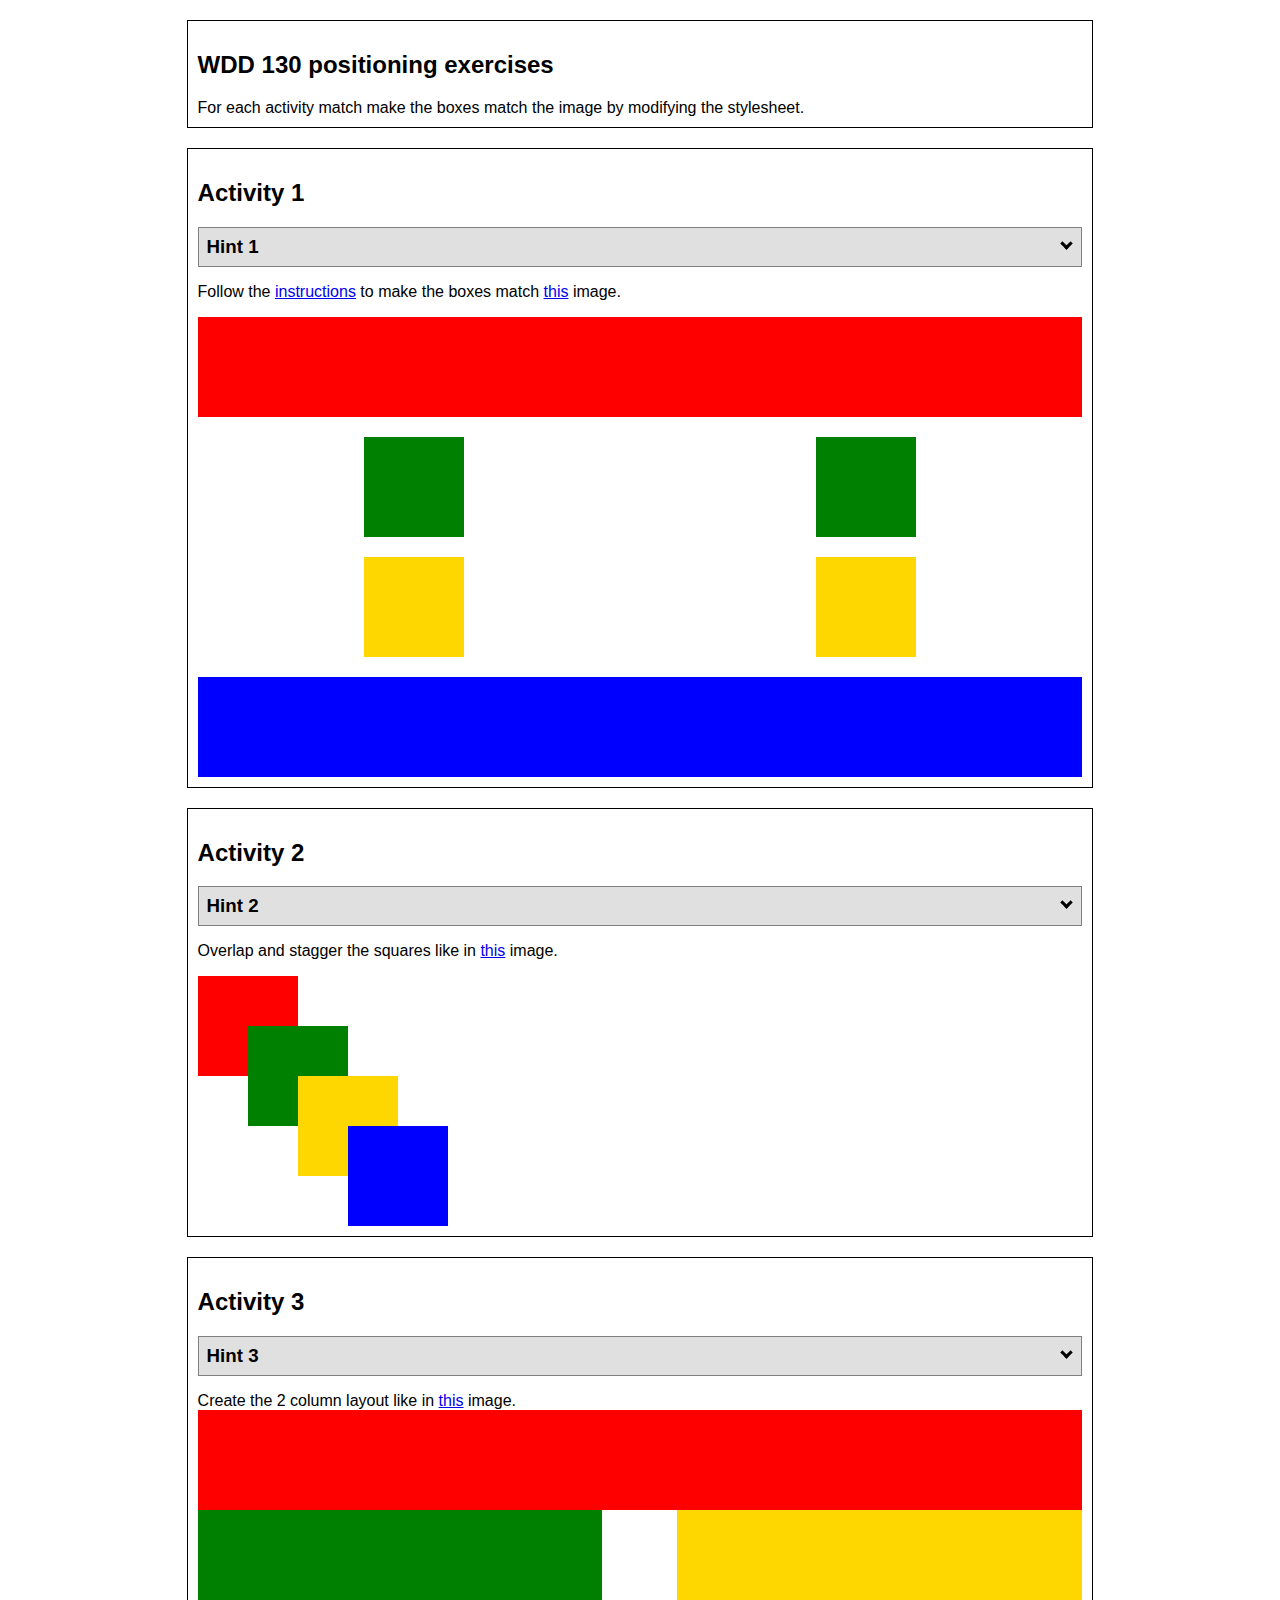
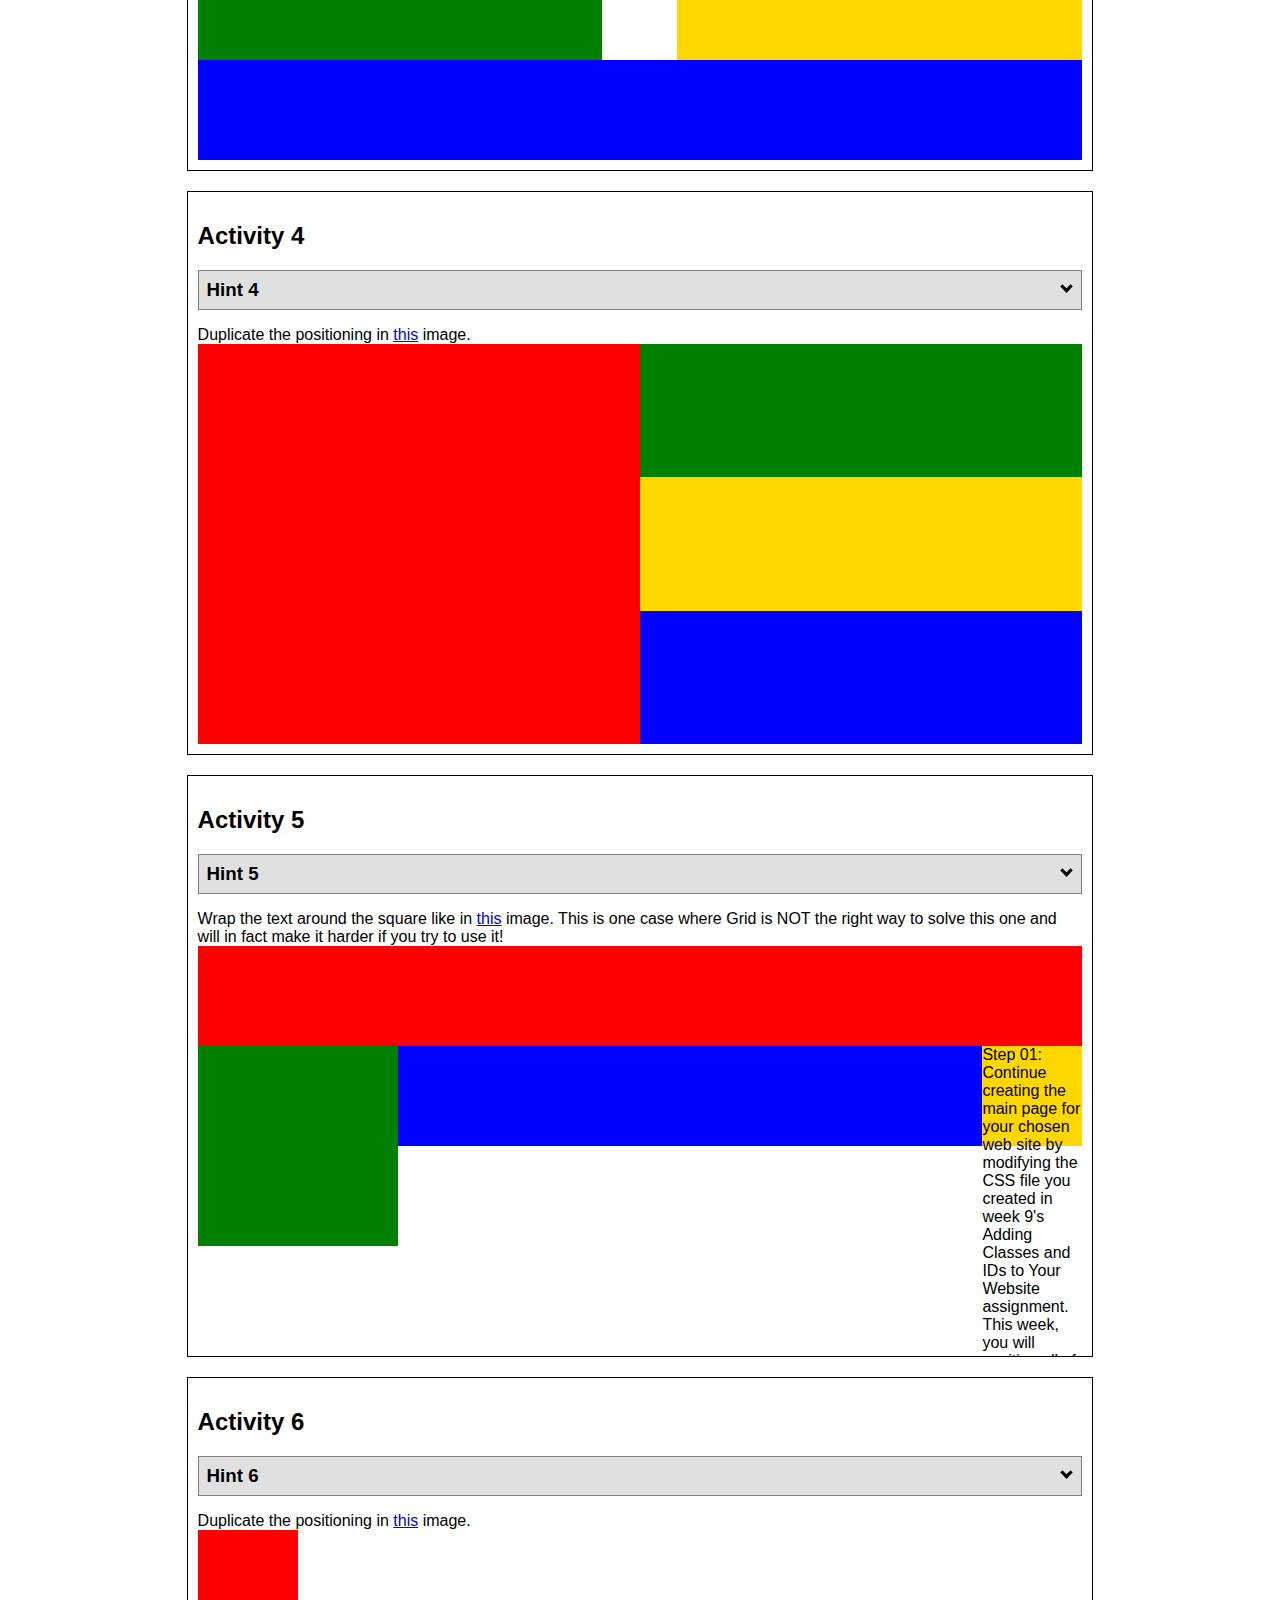
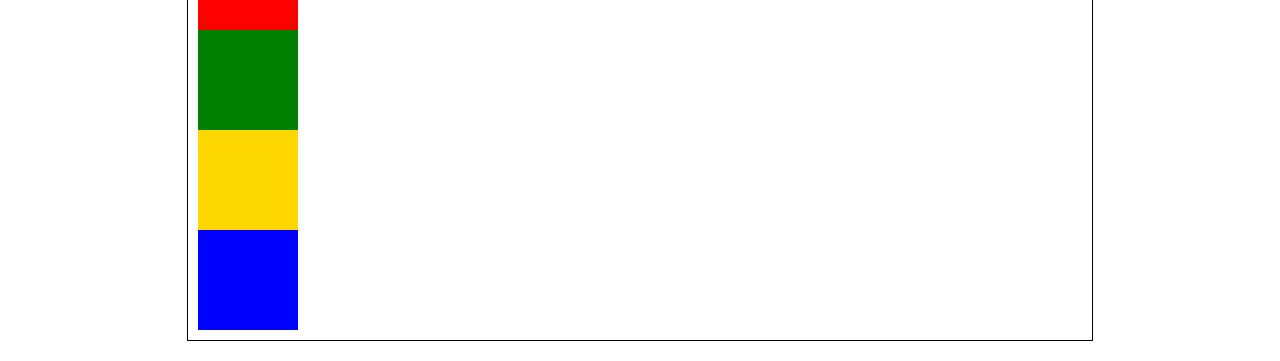
<file: positioning/positioning/positioning.html>
<!DOCTYPE html>
<html lang="en">
  <head>
    <!-- HTML - Name: positioning.html -->
    <title>Positioning Activity</title>
    <link rel="stylesheet" type="text/css" href="positionstyles.css" />
  </head>
  <body>
    <div class="activity">
      <h2>WDD 130 positioning exercises</h2>
      For each activity match make the boxes match the image by modifying the stylesheet.</div>
    <div class="activity">
      <h2>Activity 1</h2>
      <section class="hint"><input type="checkbox" ><i></i> <h3>Hint 1</h3><div><p>Check out the <a href="https://byui-wdd.github.io/wdd130/activities/w06-css-positioning.html" target="_blank">activity instructions</a> in Ilearn!</p></div></section>
      <p>Follow the <a href="https://byui-wdd.github.io/wdd130/activities/w06-css-positioning.html" target="_blank">instructions</a> to make the boxes match  <a href="https://byui-wdd.github.io/wdd130/images/example1.png" target="_blank">this</a> image.</p>
      <div class="content1" >
        <div class="red1" ></div>
        <div class="green1" ></div>
        <div class="green1" ></div>
        <div class="yellow1"></div>
        <div class="yellow1"></div>
        <div class="blue1"></div>
      </div>
    </div>
    <div class="activity">
      <h2>Activity 2</h2>
      <section class="hint"><input type="checkbox" > <h3>Hint 2</h3><i></i><div>
      <ul>
      <li>grid-template-columns: 50px 50px 50px 50px 50px </li></ul></div></section>
      <p>Overlap and stagger the squares like in <a href="https://byui-wdd.github.io/wdd130/images/example2.png" target="_blank">this</a> image.</p>
      <div class="content2" >
        <div class="red2" ></div>
        <div class="green2" ></div>
        <div class="yellow2"></div>
        <div class="blue2"></div>
      </div>
    </div>
    <div class="activity">
      <h2>Activity 3</h2>
      <section class="hint"><input type="checkbox" > <h3>Hint 3</h3><i></i><div><p>This one is going to be best solved with CSS Grid. Remember to make the boxes the right width first...then start moving them around. </p><h4>Properties used:</h4><ul><li>display:grid;</li><li>grid-template-columns:</li><li>grid-column-gap:</li>
        <li>grid-column:</li>  </ul></div></section>
      Create the 2 column layout like in <a href="https://byui-wdd.github.io/wdd130/images/example3.png" target="_blank">this</a>  image.
      <div class="content3" >
        <div class="red3" ></div>
        <div class="green3" ></div>
        <div class="yellow3"></div>
        <div class="blue3"></div>
      </div>
    </div>
    <div class="activity">
      <h2>Activity 4</h2>
      <section class="hint"><input type="checkbox" > <h3>Hint 4</h3><i></i><div><p>For the others we have been primarily concerned with width. For this one you will need to adjust height as well. </p><h4>Properties used:</h4><ul><li>display:grid;</li><li>grid-template-columns:</li><li>grid-row:</li></ul></div></section>
      Duplicate the positioning in <a href="https://byui-wdd.github.io/wdd130/images/example4.png" target="_blank">this</a> image. 
      <div class="content4" >
        <div class="red4" ></div>
        <div class="green4" ></div>
        <div class="yellow4"></div>
        <div class="blue4"></div>
      </div>
    </div>

    <div class="activity">
      <h2>Activity 5</h2>
      <section class="hint"><input type="checkbox" > <h3>Hint 5</h3><i></i><div><p>Grid is <strong>not</strong> the right way to do this.  In fact there is only one way to really do that...and that is with float. Remember that we float the thing we want the text to wrap around.  Also remember to start by making all the shapes the right size and shape.</p><h4>Properties used:</h4><ul><li>float: left;</li></ul></div></section>
      Wrap the text around the square like in <a href="https://byui-wdd.github.io/wdd130/images/example5.png" target="_blank">this</a> image. This is one case where Grid is NOT the right way to solve this one and will in fact make it harder if you try to use it!
      <div class="content5" >
        <div class="red5" ></div>
        <div class="green5" ></div>
        <div class="yellow5">Step 01: Continue creating the main page for your chosen web site by modifying the CSS file you created in week 9's Adding Classes and IDs to Your Website assignment. This week, you will position all of the content on your main page using the CSS positioning techniques taught in KhanAcademy. When you are done, your webpage layout should reflect what you outlined in the wireframe you designed in the assignment Your Own Site Diagram and Wireframe in week 3. <br />
          If you have changed your mind on how you want the content of your main page laid out, take an opportunity to update your wireframe before completing this assignment (it is much easier to experiment with different layouts in a wireframe than it is to do so by modifying the CSS). Also, if you find that you are having trouble with using CSS positioning, feel free to review the concepts at the learn layout site: http://learnlayout.com/. You should be able to apply these principles to your site. For futher help, refer back to the Max Design site used in the beginning of the course for an example of how to implement your site design.</div>
        <div class="blue5"></div>
      </div>
    </div>
    <div class="activity">
      <h2>Activity 6</h2>
      <section class="hint"><input type="checkbox" > <h3>Hint 6</h3><i></i><div><p>This one is all about visualizing the grid behind the layout. If you are having a hard time doing that first: all the sizes are even multiples of 100, and second here is another example with the lines drawn: <a href="https://byui-wdd.github.io/wdd130/images/example6-hint.png" target="_blank">example 6 with lines</a>. For this one you will find it easiest if you use px for the column width. You can also use <kbd>z-index</kbd> to control the element layering.    </p><h4>Properties used:</h4><ul><li>display:grid;</li><li>grid-template-columns:</li><li>grid-column:</li><li>grid-row:</li><li><a href="https://www.w3schools.com/cssref/pr_pos_z-index.asp" target="_blank">z-index:</a></li></ul></div></section>
      Duplicate the positioning in <a href="https://byui-wdd.github.io/wdd130/images/example6.png" target="_blank">this</a> image.
      <div class="content6" >
        <div class="red6" ></div>
        <div class="green6" ></div>
        <div class="yellow6"></div>
        <div class="blue6"></div>
      </div>
    </div>
  </body>
</html>
</file>
<file: resume/styles/style.css>
@import url('https://fonts.googleapis.com/css?family=IM+Fell+French+Canon+SC|Lato');
@import url("https://fonts.googleapis.com/css2?family=EB+Garamond&display=swap");

:root {
    --heading-font: Garamond;
    --paragraph-font: Lato, Helvetica, sans-serif;
}
#content {
    max-width: 1600px;
    margin: 0 auto;
}
header {
    display: grid;
    grid-template-columns: 150px auto;
    font-family: var(--paragraph-font);
    background-color: #00B4D8;
}
nav {
    display: flex;
    justify-content: space-around;
}
nav a:hover {
    background-color: #396E94;
    color: white;
}
nav a {
    color: #013153;
    text-decoration: none;
    text-align: center;
    padding: 35px;
}
.logo {
    width:80px;
}
#logo_link{
    padding-top: 5px;
    justify-self: center;
    align-self: center;
}
#background {
    height: 725px;
    background-color: #999;
    grid-column: 1/11;
    grid-row: 4/9;
}
body {
    font-size: 22px;
    font-family: var(--header-font);
    background-color: #dce7ee;
    margin: 0;
    padding: 0;
}
#hero {
    display: grid;
    grid-template: 30%  / 50% 50%; 
}
#hero-msg {
    grid-column: 2/3;
}
.home-title{
    font-size: 90px;
    text-align: center;
}
.button-box {
    text-align: center;
    margin: auto;
    align-items: center;
}
.book, .join {
    font-size: 18px;
    background-color: #0375f8;
    color:#000305;
    text-decoration: none;
    padding: 15px 30px;
    margin-top: 50px;
    border-radius: 5px; 
}
.info{
    grid-column: 2/3;
    grid-row: 2/3;
    text-align: center;
    align-items: center;
    vertical-align:top;
    padding-top: 25px;
}
#hero-img {
    grid-row: 1/2;
    width: 100%;
}
.home-grid {
    display: grid;
    grid-template-rows: repeat(9, 10%);
    grid-template-columns: repeat(3, 33%);
}
.education {
    grid-row: 1/2;
}

.job-logo1 {
    grid-row: 3/4;
}
.experience {
    grid-row: 2/9;
    grid-column: 1/2;
}
.home-grid img {
    grid-column: 2/3;
}
.achievements {
    grid-row: 10;
    grid-column: 1/2;
}
.home-grid h2 {
    text-decoration-line:underline;
}
.volunteer {
    grid-row: 10;
    grid-column: 2/3;
}
.career-skills {
    grid-row:10;
    grid-column: 3/4;
}
footer {
    background-color: #00B4D8;
    color:#000000;
    padding: 25px 50px;
    margin-top: 200px;
    display: flex;
    justify-content: space-around;
    align-items: center;
}
footer a {
    color: #03445a;
    text-decoration: none;
}
footer a:hover {
    color: white;
}
footer p a:hover {
    text-decoration: underline;
}
footer .social img {
    padding-top: 15px;
}
.description {
    grid-row:2;
    grid-column: 2;
    text-align: center;
    padding-left: 50px;
    padding-right: 50px;
}
.description h2{
    text-decoration-line: underline;
    padding-bottom: 100px;
}
.button-box1 {
    text-align: center;
    margin: auto;
    align-items: center;
    grid-column: 2
}
.book, .join {
    font-size: 18px;
    background-color: #0375f8;
    color:#000305;
    text-decoration: none;
    padding: 15px 30px;
    margin-top: 50px;
    border-radius: 5px; 
}
.contact-grid {
    display: grid;
    grid-template-columns: 400px 400px 400px;
    grid-template-rows: 100px 100vh;
    grid-gap: 50px;
    justify-content: center;
    align-items: center;
    height: 100vh;
    
  }
.card {
    box-shadow: 0 4px 8px 0 rgba(0, 0, 0, 0.2);
    max-width: 300px;
    text-align: center;
  }
  
  .title {
    color: grey;
    font-size: 18px;
  }
  
  button {
    border: none;
    outline: 0;
    display: inline-block;
    padding: 8px;
    color: white;
    background-color: #000;
    text-align: center;
    cursor: pointer;
    width: 100%;
    font-size: 18px;
  }
  
  a {
    text-decoration: none;
    font-size: 22px;
    color: black;
  }
  
  button:hover, a:hover {
    opacity: 0.7;
  }
  .msg {
    grid-column: 2;
    text-align: center;
    padding-left: 100px;
    padding-right: 100px;
    padding-top: 100px;
    margin-bottom:0%;
  }
  .referral-title {
    grid-column: 1/4;
    text-align: center;
    font-size: 100px;
    text-decoration-line: underline;
  }
  .referral1 {
    grid-row:2;
  }
  .referral2 {
    grid-row:2;
  }
  .referral3 {
    grid-row:2;
  }
</file>
<file: wwr/styles/style.css>
@import url('https://fonts.googleapis.com/css2?family=Roboto:ital,wght@1,300&display=swap');
@import url('https://fonts.googleapis.com/css2?family=Special+Elite&display=swap');

:root {
  --heading-font: Roboto;
  --paragraph-font: 'Special Elite', Helvetica, sans-serif;
}
#content {
    max-width: 1600px;
    margin: 0 auto;
}
#hero {
    display: grid;
    grid-template-columns: 1fr 3fr 1fr;
    margin-top: -100px;
}
#hero-msg h1, #hero-msg h4 {
    text-align: center;
}
#hero-msg h4{
    color: white;
}
#hero-msg h1{
    color: white;
}
#hero-msg {
    grid-column: 2/3;
    grid-row: 1/2;
    margin-top: 100px;
}
#hero-img {
    width:100%;
}
#hero-box{
    grid-column: 1/4;
    grid-row: 1/3;
    z-index: -1;
}
.button-box {
    text-align: center;
    margin: auto;
    align-items: center;
}
main section {
    text-align: center;
}
.home-grid{
    display: grid;
    grid-template-columns: 1fr 1fr 1fr 1fr 1fr 1fr 1fr 1fr 1fr 1fr 1fr;
}

#background {
    height: 725px;
    background-color: #999;
    grid-column: 1/11;
    grid-row: 4/9;
}
body {
    font-size: 22px;
    font-family: var(--header-font);
    background-color: #dce7ee;
    margin: 0;
    padding: 0;
}
h2 {
    margin: 0;
}
header {
    display: grid;
    grid-template-columns: 150px auto;
    font-family: var(--paragraph-font);
    background-color: #00B4D8;
}
nav {
    display: flex;
    justify-content: space-around;
}
nav a:hover {
    background-color: #396E94;
    color: white;
}
nav a {
    color: #013153;
    text-decoration: none;
    text-align: center;
    padding: 35px;
}
.book, .join {
    font-size: 18px;
    background-color: #0375f8;
    color:#000305;
    text-decoration: none;
    padding: 15px 30px;
    margin-top: 50px;
    border-radius: 5px; 
}
.book:hover, .join:hover {
    background-color: #396E94;
    color: white;
}
.card-img{
    border: 10px solid black;
}
.card-img, .mountains{
    width: 100%;
}
.mountains{
    grid-column: 2/7;
    grid-row: 5/8;
    box-shadow: 5px 5px 10px #6f7364;
}
.rivers-card, .camping-card, .rapids-cards{
    margin: 200px 0;
}
.rivers-card{
    grid-column: 2/4;
    grid-row: 2/3;
}
.camping-card{
    grid-column: 5/7;
    grid-row: 2/3;
}
.rapids-card{
    grid-column: 8/10;
    grid-row: 2/3;
}
.card-img {
    border: 10px solid #d9c2a3;
    transition: transform .5s;
    box-shadow: 5px 5px 10px #6f7364;
}
.card-img:hover {
    opacity: .6;
    transform: scale(1.1);
}
main section img {
    box-sizing: border-box;
}
.msg {
    line-height: 1.5em;
    background-color:#50bad4;
    padding: 35px;
    grid-column: 6/10;
    grid-row: 6/7;
    box-shadow: 5px 5px 10px #6f7364;
}
.msg h2 {
    color: #000000;
}
.msg p {
    font-size: .8em;
    color: #000000;
    padding-bottom: 15px;
}
.home-title {
    font-family: var(--paragraph-font);
    font-size: 2em;
    color: #000000;
    margin-top: 10px;
}
h4 {
    color: #000000;
}
footer {
    background-color: #03445a;
    color:#000000;
    padding: 25px 50px;
    margin-top: 200px;
    display: flex;
    justify-content: space-around;
    align-items: center;
}

footer a {
    color: #396E94;
    text-decoration: none;
}
footer a:hover {
    color: white;
}
footer p a:hover {
    text-decoration: underline;
}
footer .social img {
    padding-top: 15px;
}
.logo {
    width:80px;
}
#logo_link{
    padding-top: 5px;
    justify-self: center;
    align-self: center;
}
.icon {
    width: 80px;
    padding-top: 10px;
}
@media screen and (max-width: 900px) {
    #hero, .home-grid {
        display: block;
        height: auto;
    }
    nav, footer {
        flex-direction: column;
    }
    nav a {
        display: block;
        padding: 15px;
    }
    #hero {
        margin-top: 0;
    }
    #hero-msg {
        margin-top: 0;
    }
    #hero-msg h4 {
        display: none;
    }
    .home-title {
        font-size: 25px;
        color: #ffffff;
    }
    .rivers-card, .camping-card, .rapids-card { 
        margin: 50px auto;
        width: 60%;
    }
    #background {
        display: none;
    }
    .mountains, .msg {
        width: 80%;
        display: block;
        margin: 0 auto;
    }
    footer {
        margin-top: 25px;
    }
    form {
        /* Center the form on the page */
        margin: 0 auto;
        width: 400px;
        /* Form outline */
        padding: 1em;
        border: 1px solid #ccc;
        border-radius: 1em;
      }
      
      ul {
        list-style: none;
        padding: 0;
        margin: 0;
      }
      
      form li + li {
        margin-top: 1em;
      }
      
      label {
        /* Uniform size & alignment */
        display: inline-block;
        width: 90px;
        text-align: right;
      }
      
      input,
      textarea {
        /* To make sure that all text fields have the same font settings
           By default, textareas have a monospace font */
        font: 1em sans-serif;
      
        /* Uniform text field size */
        width: 300px;
        box-sizing: border-box;
      
        /* Match form field borders */
        border: 1px solid #999;
      }
      
      input:focus,
      textarea:focus {
        /* Additional highlight for focused elements */
        border-color: #000;
      }
      
      textarea {
        /* Align multiline text fields with their labels */
        vertical-align: top;
      
        /* Provide space to type some text */
        height: 5em;
      }
      
      .button {
        /* Align buttons with the text fields */
        padding-left: 90px; /* same size as the label elements */
      }
      
      button {
        /* This extra margin represent roughly the same space as the space
           between the labels and their text fields */
        margin-left: 0.5em;
      }
      #feedback {
        background-color: antiquewhite;
        position: absolute;
        top: 0;
        left: 0;
        right: 0;
        padding: .5em;
        /* make this element invisible until we are ready for it */
        display: none;      
    }
    .moveDown {
        margin-top: 3em;
    }
          
}
</file>
<file: positioning/positioning/positionstyles.css>
/* CSS - Name: "positionstyles.css" */
/* Activity 1 styles */
.content1 {
  /* This is the parent of the activity 1 boxes. */
  display: grid;
  grid-template-columns: 1fr 1fr;
  justify-items: center;
  gap: 20px;
}
.red1 { 
  width: 100%; 
  height: 100px; 
  background-color: red;
  grid-column: 1/3; 

} 
.green1 {
  width: 100px; 
  height: 100px; 
  background-color: green; 

} 
.yellow1 {
  width: 100px; 
  height: 100px; 
  background-color: gold; 
} 
.blue1 {
  width: 100%; 
  height: 100px; 
  background-color: blue; 
  grid-column: 1/3;
} 
/* Activity 2 styles */ 
.content2 {
  /* This is the parent of the activity 2 boxes. */
  display: grid;
  grid-template-columns: 50px 50px 50px 50px 50px; 
  grid-template-rows: 50px 50px 50px 50px 50px;
}
.red2 {
  width: 100px; 
  height: 100px; 
  background-color: red; 
} 
.green2 { 
  width: 100px; 
  height: 100px; 
  background-color: green;
  grid-column-start: 2;
  grid-column-end: 3;
  grid-row-start: 2;
  grid-row-end: 3; 
  
} 
.yellow2 {
  width: 100px; 
  height: 100px; 
  background-color: gold; 
  grid-column-start: 3;
  grid-column-end: 4;
  grid-row-start: 3;
  grid-row-end: 4; 
} 
.blue2 {
  width: 100px; 
  height: 100px; 
  background-color: blue; 
  grid-column-start: 4;
  grid-column-end: 5;
  grid-row-start: 4;
  grid-row-end: 5; 
} 
/* Activity 3 styles */ 
.content3 {
  /* This is the parent of the activity 3 boxes. */
  display: grid;
  grid-template-columns: 1fr 1fr;
  grid-column-gap: 75px; 
}
.red3 {
  width: 100%; 
  height: 100px; 
  background-color: red; 
  grid-column: 1/3;
} 
.green3 {
  width: 100%; 
  height: 150px; 
  background-color: green;
  grid-column: 1/2;
  
} 
.yellow3 {
  width: 100%; 
  height: 150px; 
  background-color: gold;
  grid-column: 2/3; 
} 
.blue3 {
  width: 100%;
  height: 100px; 
  background-color: blue; 
  grid-column: 1/3;
} 
/* Activity 4 styles */ 
.content4 {
  /* This is the parent of the activity 4 boxes. */
  height: 400px;
  display: grid;
  grid-template-columns: 1fr 1fr;
  grid-template-rows: 1fr 1fr 1fr;
  
}
.red4 {
  width: 100%; 
  height: 100%; 
  background-color: red;
  grid-column: 1/2;
  grid-row: 1/4; 
} 
.green4 {
  width: 100%; 
  height: 100%; 
  background-color: green; 
} 
.yellow4 {
  width: 100%; 
  height: 100%; 
  background-color: gold;
  grid-row: 2/3;
  grid-column: 2/3;
} 
.blue4 {
  width: 100%; 
  height: 100%; 
  background-color: blue;
  grid-row: 3/4; 
  grid-column: 2/3;
} 
/* Activity 5 styles */ 
.content5 {
  /* This is the parent of the activity 5 boxes. */
  height: 400px;

}
.red5 { 
  width: 100%; 
  height: 100px; 
  background-color: red; 
} 

.green5 { 
  width: 200px; 
  height: 200px; 
  background-color: green;
  float: left; 
  

} 
.yellow5 {
  width: 100px; 
  height: 100px; 
  background-color: gold; 
  float: right;
  

} 
.blue5 {
  width: 100%; 
  height: 100px; 
  background-color: blue; 

} 
/* Activity 6 styles */ 
.content6 {
  /* This is the parent of the activity 6 boxes. */
}
.red6 {
  width: 100px; 
  height: 100px; 
  background-color: red; 
} 
.green6 {
  width: 100px; 
  height: 100px; 
  background-color: green; 
} 
.yellow6 {
  width: 100px; 
  height: 100px; 
  background-color: gold; 
} 
.blue6 {
  width: 100px; 
  height: 100px; 
  background-color: blue; 
} 


/* Do not make any changes below here */
.activity {
  width: 70%; 
  margin: 20px auto; 
  font-family: Arial, sans-serif; 
  border: 1px solid black; 
  padding: 10px; 
  clear:both; 
  overflow: auto;
} 

.hint {
  border: 1px solid grey;
  background: #e0e0e0;
  padding: .5em;
  position: relative;
  margin: 1em 0;
}
.hint h3 {
  margin: 0;
}
.hint:hover {
  background: #d0d0d0;
}
.hint > div {
  display: none;
}

.hint input[type=checkbox] {
  position: absolute;
  width: 100%;
  height: 100%;
  opacity: 0;
  z-index: 1;
  cursor: pointer;
}

.hint input[type=checkbox]:checked ~ div {
  display: block;
}

.hint i {
  position: absolute;
  transform: translate(-6px, 0);
  margin-top: 16px;
  right: 10px;
  top: -3px;
}
.hint i:before, .hint i:after {
  content: "";
  position: absolute;
  background-color: black;
  width: 3px;
  height: 9px;
}
.hint i:before {
  transform: translate(2px, 0) rotate(45deg);
}
.hint i:after {
  transform: translate(-2px, 0) rotate(-45deg);
}

.hint input[type=checkbox]:checked ~ i:before {
  transform: translate(-2px, 0) rotate(45deg);
}
.hint input[type=checkbox]:checked ~ i:after {
  transform: translate(2px, 0) rotate(-45deg);
}
.hint a {
  position: relative;
  z-index: 1;
}
</file>
